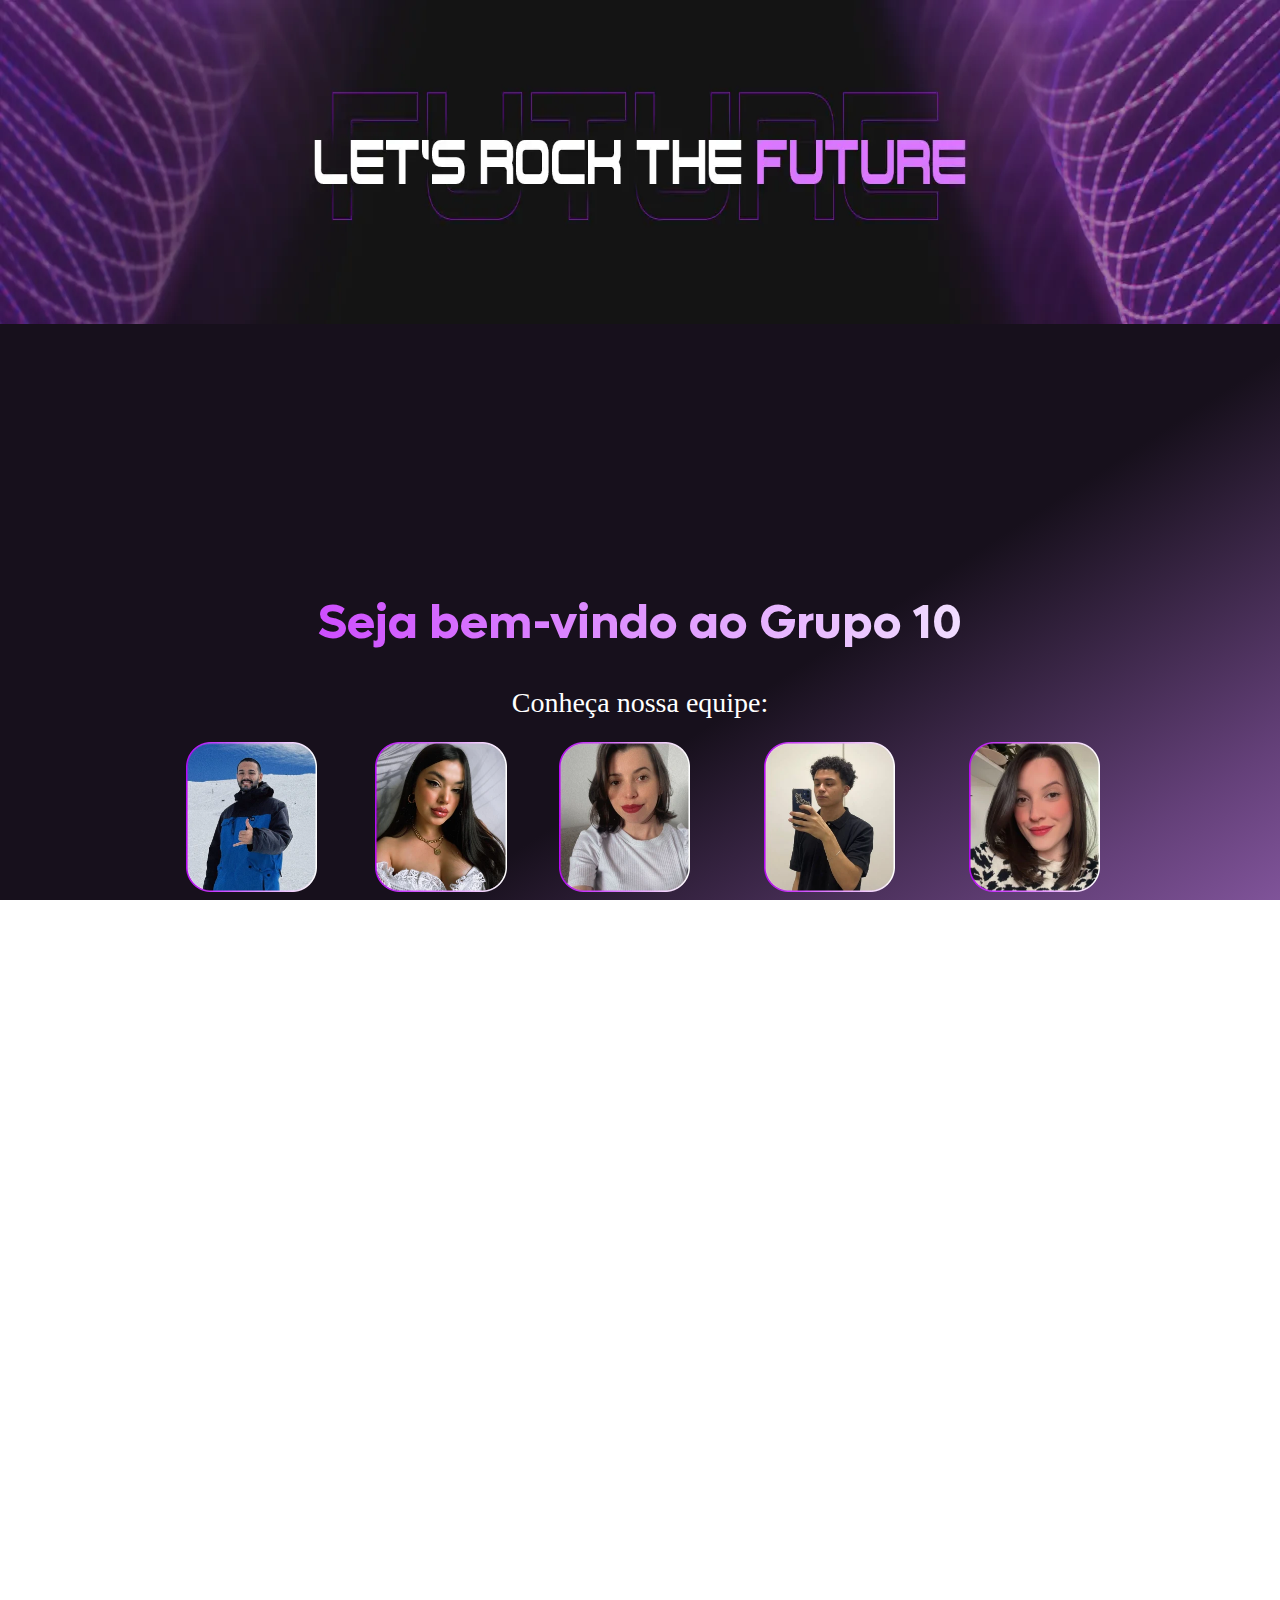
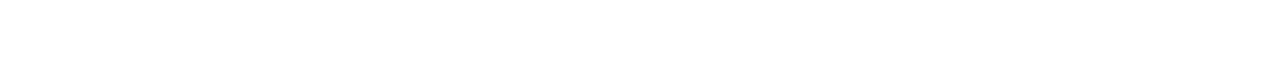
<file: index.html>
<!DOCTYPE html>
<html lang="pt-br">
<head>
  <meta charset="UTF-8">
  <meta name="viewport" content="width=device-width, initial-scale=1.0">
  <link rel="stylesheet" href="./styles/style.css">
  <link rel="stylesheet" href="./styles/reset.css">
  <link rel="stylesheet" href="https://cdnjs.cloudflare.com/ajax/libs/font-awesome/4.7.0/css/font-awesome.min.css">
  
  <title>Atividade - Grupo 10</title>
</head>
<body>
  <header class="banner">
    <img src="./assets/img/banner_principal.webp" alt="Banner roxo com o slogan da FIAP">
  </header>
  <main class="container">
    <div class="cabecalho">
      <h1 id="titulo">Seja bem-vindo ao Grupo 10 </h1>
      <h2 id="subtitulo">Conheça nossa equipe:</h2>
    </div>
    <div id="integrantes">
      <div class="aluno">
          <img src="./assets/img/alunos/abner/ft-abner.webp" title="Foto aluno Abner" alt="foto do aluno Abner">
          <div class="infos">
            <p>Abner Rodrigues Ferreira <br> RM559568</p>
              <a class="btn-infos" href="./alunos/abner/sobre.html" target="_self">Saiba mais</a>
          </div>
      </div>
      <div class="aluno">
          <img src="./assets/img/alunos/flavia/flavia-foto_1x.webp" title="Foto aluna Flávia" alt="foto da aluna Flávia">
          <div class="infos">
            <p>Flávia Pereira Santana <br>RM560886</p>
              <a class="btn-infos" href="./alunos/flavia/sobre.html">Saiba mais</a>
          </div>
      </div>
      <div class="aluno">
          <img src="./assets/img/alunos/luiza/luiza-foto_1x.webp" title="Foto aluna Luiza" alt="foto da aluna Luiza">
          <div class="infos">
            <p>Luiza Maria Cunha <br> RM559782</p>
              <a class="btn-infos" href="./alunos/luiza/sobre.html">Saiba mais</a>
          </div>
      </div>
      <div class="aluno">
          <img src="./assets/img/alunos/paulo/ft-paulo.webp" title="Foto aluno Paulo" alt="foto do aluno Paulo">
          <div class="infos">
            <p>Paulo Artur Rodrigues da Silva <br> RM560244</p>
              <a class="btn-infos" href="./alunos/paulo/index.html" target="_self">Saiba mais</a>
          </div>
      </div>
      <div class="aluno">
          <img src="./assets/img/alunos/rebecca/foto_rebecca_home.webp" title= "Foto aluna Rebecca" alt="foto da aluna Rebecca">

          <div class="infos">
            <p>Rebecca Dias Martins <br>RM559465</p>
              <a class="btn-infos" href="./alunos/rebecca/sobre.html" target="_self" >Saiba mais</a>
          </div>
      </div>
    </div>
  </main>

  <footer>
    <img src="./assets/img/logo-fiap.png" title="Logo da FIAP" alt="Logo da FIAP">
    <div class="footer">
      <p>FIAP - Faculdade de Informática e Administração Paulista</p>
      <p>Graduação em Web Design</p>
      <p>Turma 1TWDOR 2024/2</p>
    </div>
  </footer>
</body>
</html>
</file>
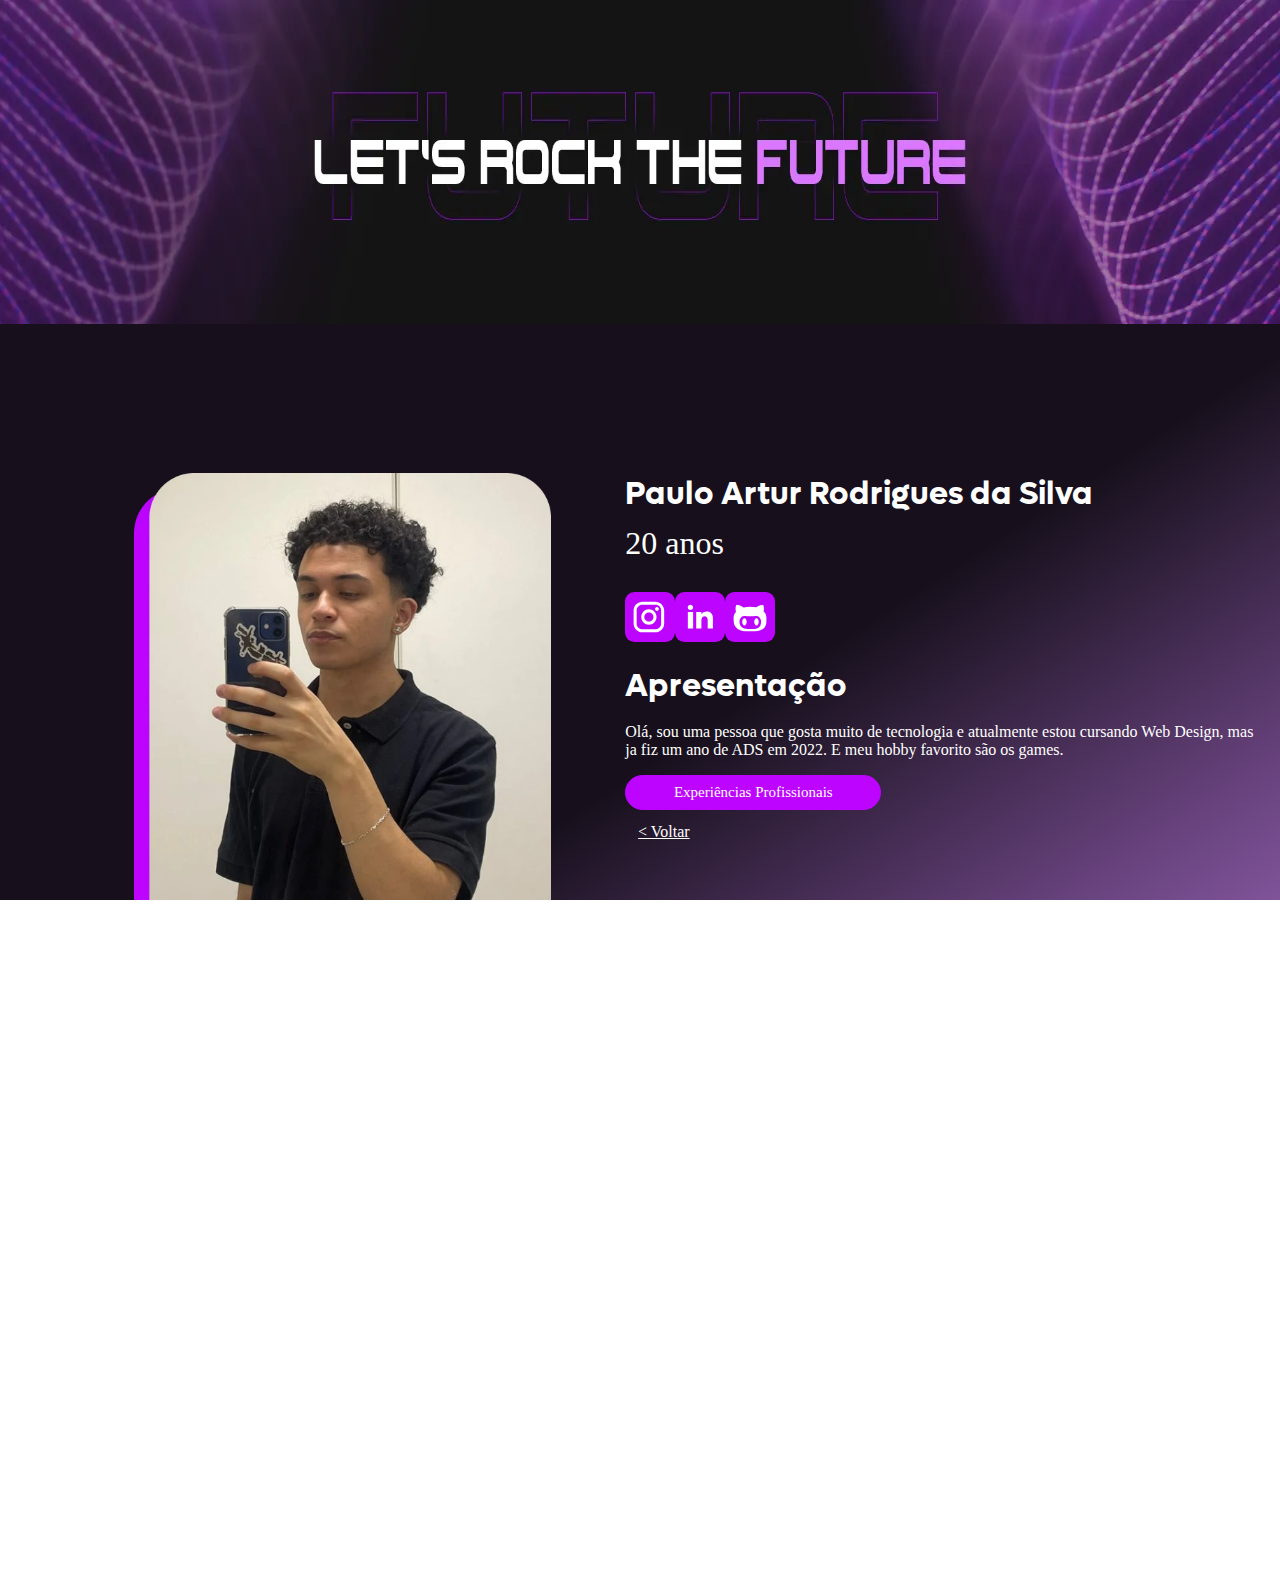
<file: alunos/paulo/index.html>
<!DOCTYPE html>
<html lang="pt-br">
<head>
    <meta charset="UTF-8" />
    <meta name="viewport" content="width=device-width, initial-scale=1.0" />
    <link rel="stylesheet" href="../../styles/reset.css" />
    <link rel="stylesheet" href="../../styles/paulo/styles.css" />
    <title>Sobre o paulo</title>
</head>
<body>
    <header class="banner">
    <img
        src="../../assets/img/banner_principal.webp" 
        title="Banner escrito Let's Rock the Future"
        alt="Banner roxo com o slogan da FIAP"
        />
    </header>
    <main class="container">
    <div class="infos">
        <div class="img-principal">
        <img src="../../assets/img/alunos/paulo/ft-paulo-pg2.webp" title="Foto do aluno Paulo" alt="foto do aluno Paulo">
        </div>
        <div class="dados-pessoais">
        <h1>Paulo Artur Rodrigues da Silva</h1>
        <p id="idade">20 anos</p>
        <div class="icons">
            <a href="https://www.instagram.com/p_arturz/" target="_blank"><img src="../../assets/img/icones/icone_instagram.svg" alt=""></a>
            <a href="https://www.linkedin.com/in/paulo-artur-rodrigues-da-silva-270a812b4/" target="_blank"><img src="../../assets/img/icones/icone_linkedin.svg" alt=""></a>
            <a href="https://github.com/pauloartur612" target="_blank"><img src="../../assets/img/icones/icone_git.svg" alt=""></a>
        </div>
        <div class="sobre">
            <h1>Apresentação</h1>
            <p>Olá, sou uma pessoa que gosta muito de tecnologia e atualmente estou cursando Web Design, mas ja fiz um ano de ADS em 2022. E meu hobby favorito são os games.</p>
        </div>
        <div> 
            <button class="btn-experiencia">
            <a href="./experiencia/index.html">Experiências Profissionais</a>
            </button>
            <div class="voltar"> 
            <a href="../../index.html">< Voltar</a>
            </div>
        </div>
        </div>
    </div>
    </main>

    <footer>
        <img src="../../../assets/img/logo-fiap.png" title="Logo da FIAP" alt="Logo da FIAP">
        <div class="footer">
            <p>FIAP - Faculdade de Informática e Administração Paulista</p>
            <p>Graduação em Web Design</p>
            <p>Turma 1TWDOR 2024/2</p>
        </div>
    </footer>
</body>
</html>
</file>
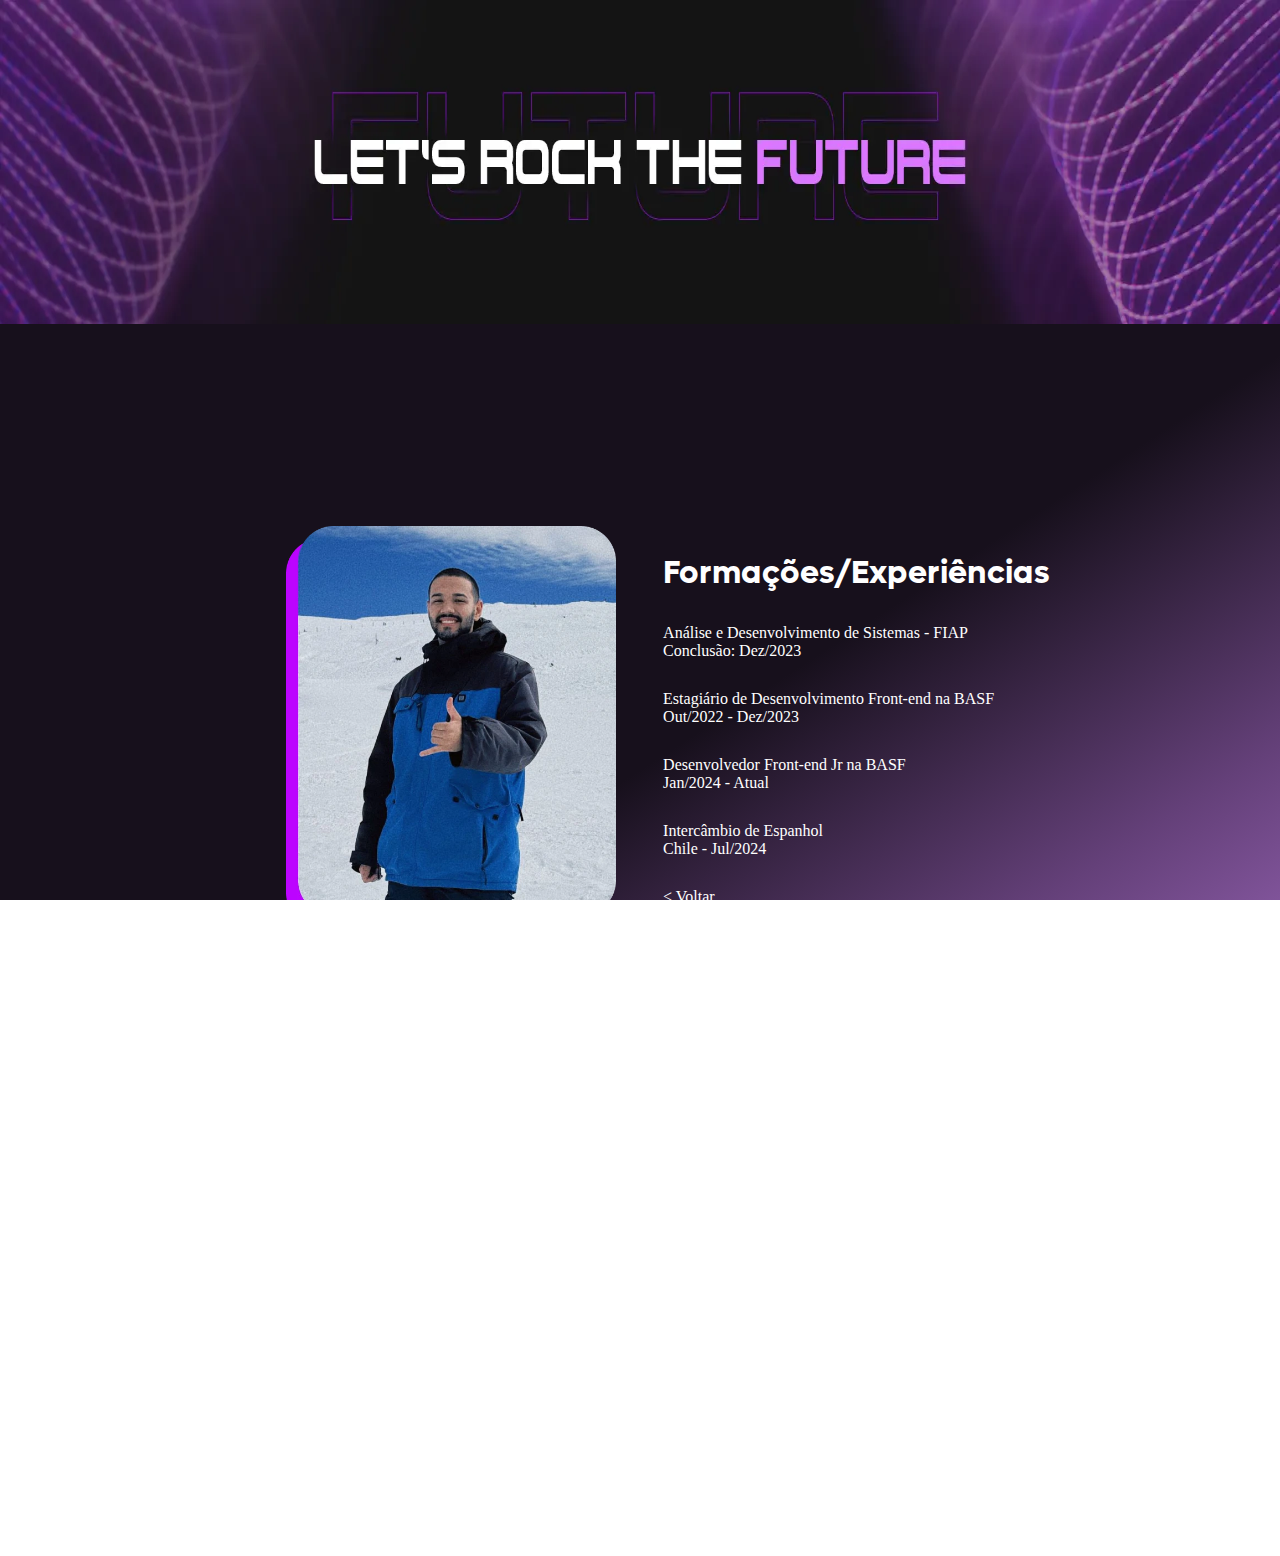
<file: alunos/abner/experiencias/index.html>
<!DOCTYPE html>
<html lang="pt-br">
<head>
  <meta charset="UTF-8">
  <meta name="viewport" content="width=device-width, initial-scale=1.0">
  <link rel="stylesheet" href="../../../styles/reset.css">
  <link rel="stylesheet" href="../../../styles/abner/styles-pg2.css">
  
  <title>Experiências de Abner</title>
</head>
<body>
  <header class="banner">
    <img src="../../../assets/img/banner_principal.webp" title="Banner escrito Let's Rock the Future" alt="Banner roxo com o slogan da FIAP">
  </header>
  <main class="container">
    <div class="infos">
      <div class="img-principal">
        <img src="../../../assets/img/alunos/abner/ft-abner-pg2.webp" title="foto do aluno Abner" alt="foto do aluno Abner">
      </div>
      <div class="dados-pessoais">
          <h1>Formações/Experiências</h1>
          <div class="formacoes">
            <p>Análise e Desenvolvimento de Sistemas - FIAP</p>
            <span>Conclusão: Dez/2023</span>
          </div>
          <div class="experiencias">
            <p>Estagiário de Desenvolvimento Front-end na BASF</p>
            <span>Out/2022 - Dez/2023</span>
          </div>
          <div class="experiencias">
            <p>Desenvolvedor Front-end Jr na BASF</p>
            <span>Jan/2024 - Atual</span>
          </div>
          <div class="experiencias">
            <p>Intercâmbio de Espanhol</p>
            <span>Chile - Jul/2024</span>
          </div>
          <a href="../../abner/sobre.html">< Voltar</a>
      </div>
    </div>
  </main>

  <footer>
    <img src="../../../assets/img/logo-fiap.png" title="Logo da FIAP" alt="Logo da FIAP">
    <div class="footer">
        <p>FIAP - Faculdade de Informática e Administração Paulista</p>
        <p>Graduação em Web Design</p>
        <p>Turma 1TWDOR 2024/2</p>
    </div>
</footer>
</body>
</html>
</file>
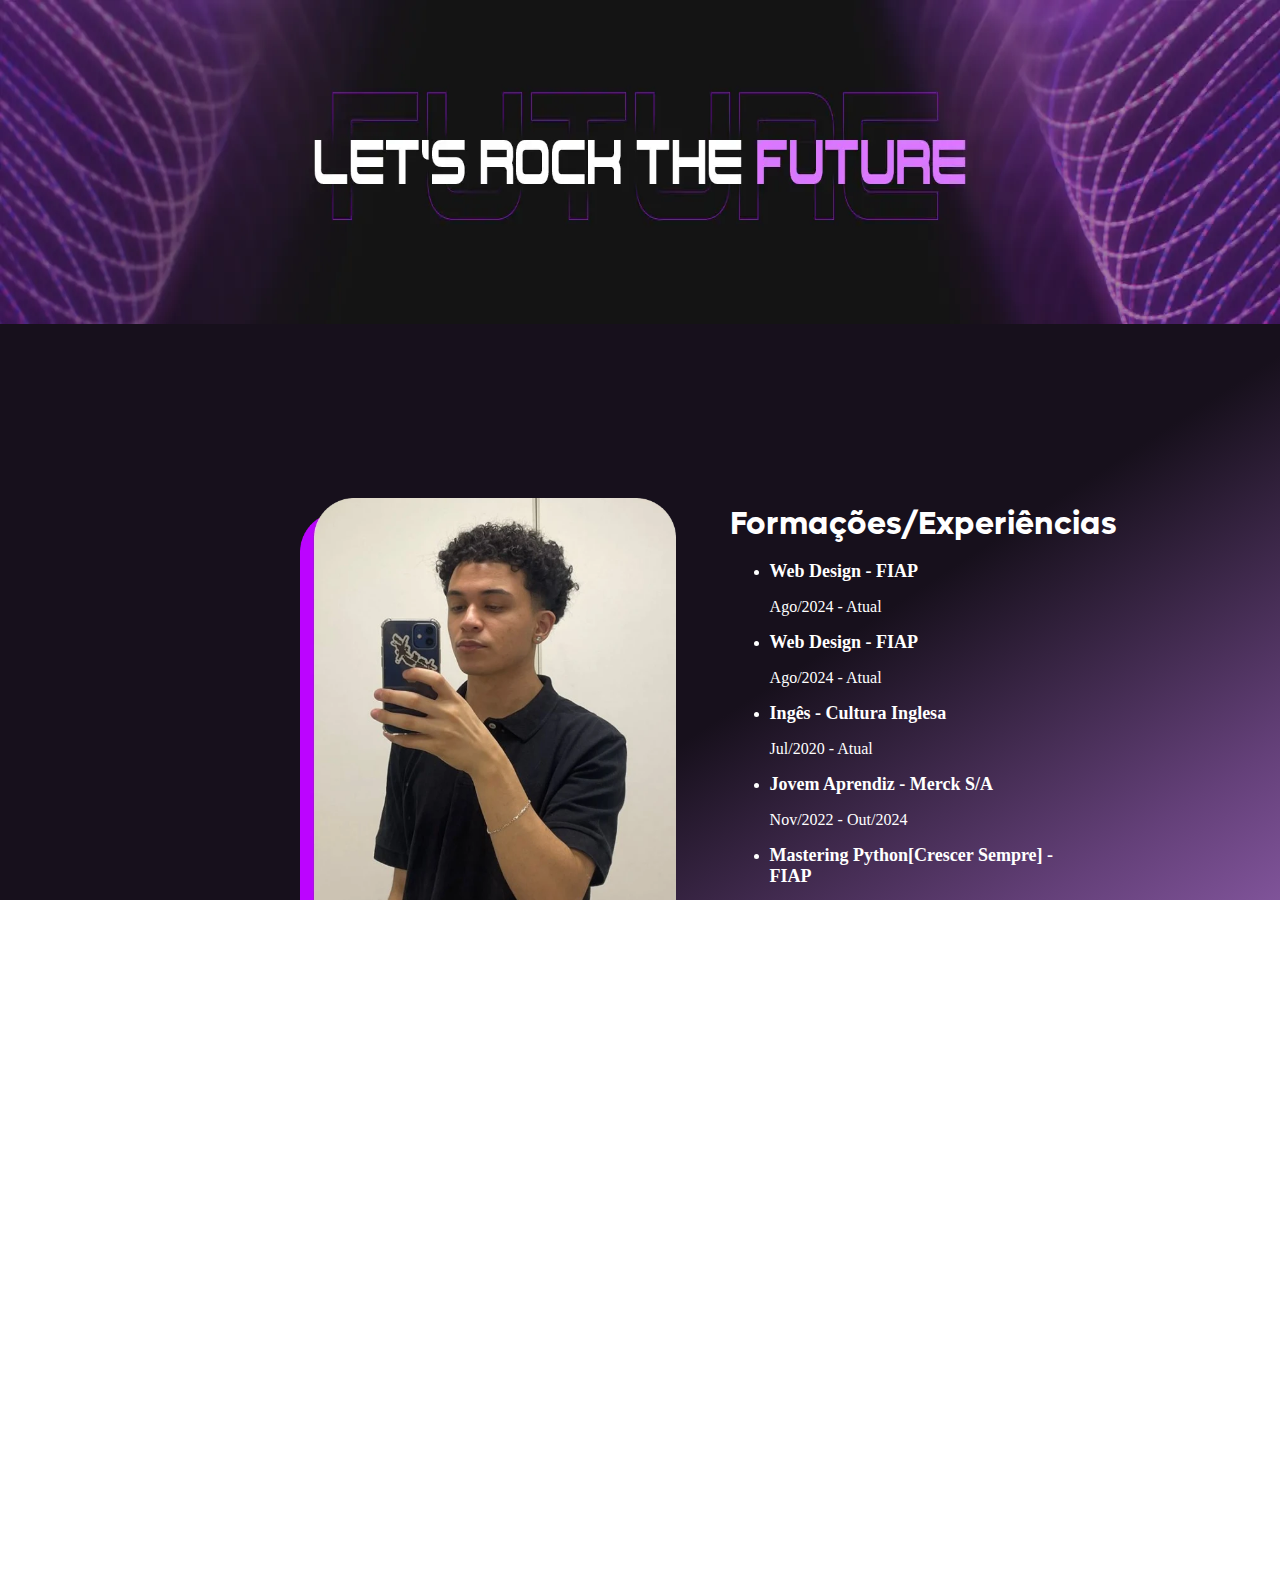
<file: alunos/paulo/experiencia/index.html>
<!DOCTYPE html>
<html lang="pt-br">
  <head>
    <meta charset="UTF-8" />
    <meta name="viewport" content="width=device-width, initial-scale=1.0" />
    <link rel="stylesheet" href="../../../styles/reset.css" />
    <link rel="stylesheet" href="../../../styles/paulo/stylesexp.css" />
    <title>Experiencias do Paulo</title>
  </head>
  <body>
    <header class="banner">
      <img
        src="../../../assets/img/banner_principal.webp" title="Banner escrito Let's Rock the Future"
        alt="Banner roxo com o slogan da FIAP"
      />
    </header>
    <main class="container">
      <div class="infos">
        <div class="img-principal">
          <img
            src="../../../assets/img/alunos/paulo/ft-paulo-pg2.webp"
            title="Foto do aluno Paulo"
            alt="foto do aluno Paulo"
          />
        </div>
        <div class="dados-pessoais">
          <div class="experiencia-profissional">
            <h1>Formações/Experiências</h1>

            <ul>
              <li>
                <h2>Web Design - FIAP</h2>
                <p>Ago/2024 - Atual</p>
              </li>
              <li>
                <h2>Web Design - FIAP</h2>
                <p>Ago/2024 - Atual</p>
              </li>
              <li>
                <h2>Ingês - Cultura Inglesa</h2>
                <p>Jul/2020 - Atual</p>
              </li>
              <li>
                <h2>Jovem Aprendiz - Merck S/A</h2>
                <p>Nov/2022 - Out/2024</p>
              </li>
              <li>
                <h2>Mastering Python[Crescer Sempre] - FIAP</h2>
                <p>Nov/2021</p>
              </li>
            </ul>
          </div>
          <a href="../../paulo/">< Voltar</a>
        </div>
      </div>
    </main>

    <footer>
      <img src="../../../assets/img/logo-fiap.png" title="Logo da FIAP" alt="Logo da FIAP">
      <div class="footer">
          <p>FIAP - Faculdade de Informática e Administração Paulista</p>
          <p>Graduação em Web Design</p>
          <p>Turma 1TWDOR 2024/2</p>
      </div>
  </footer>
  </body>
</html>
</file>
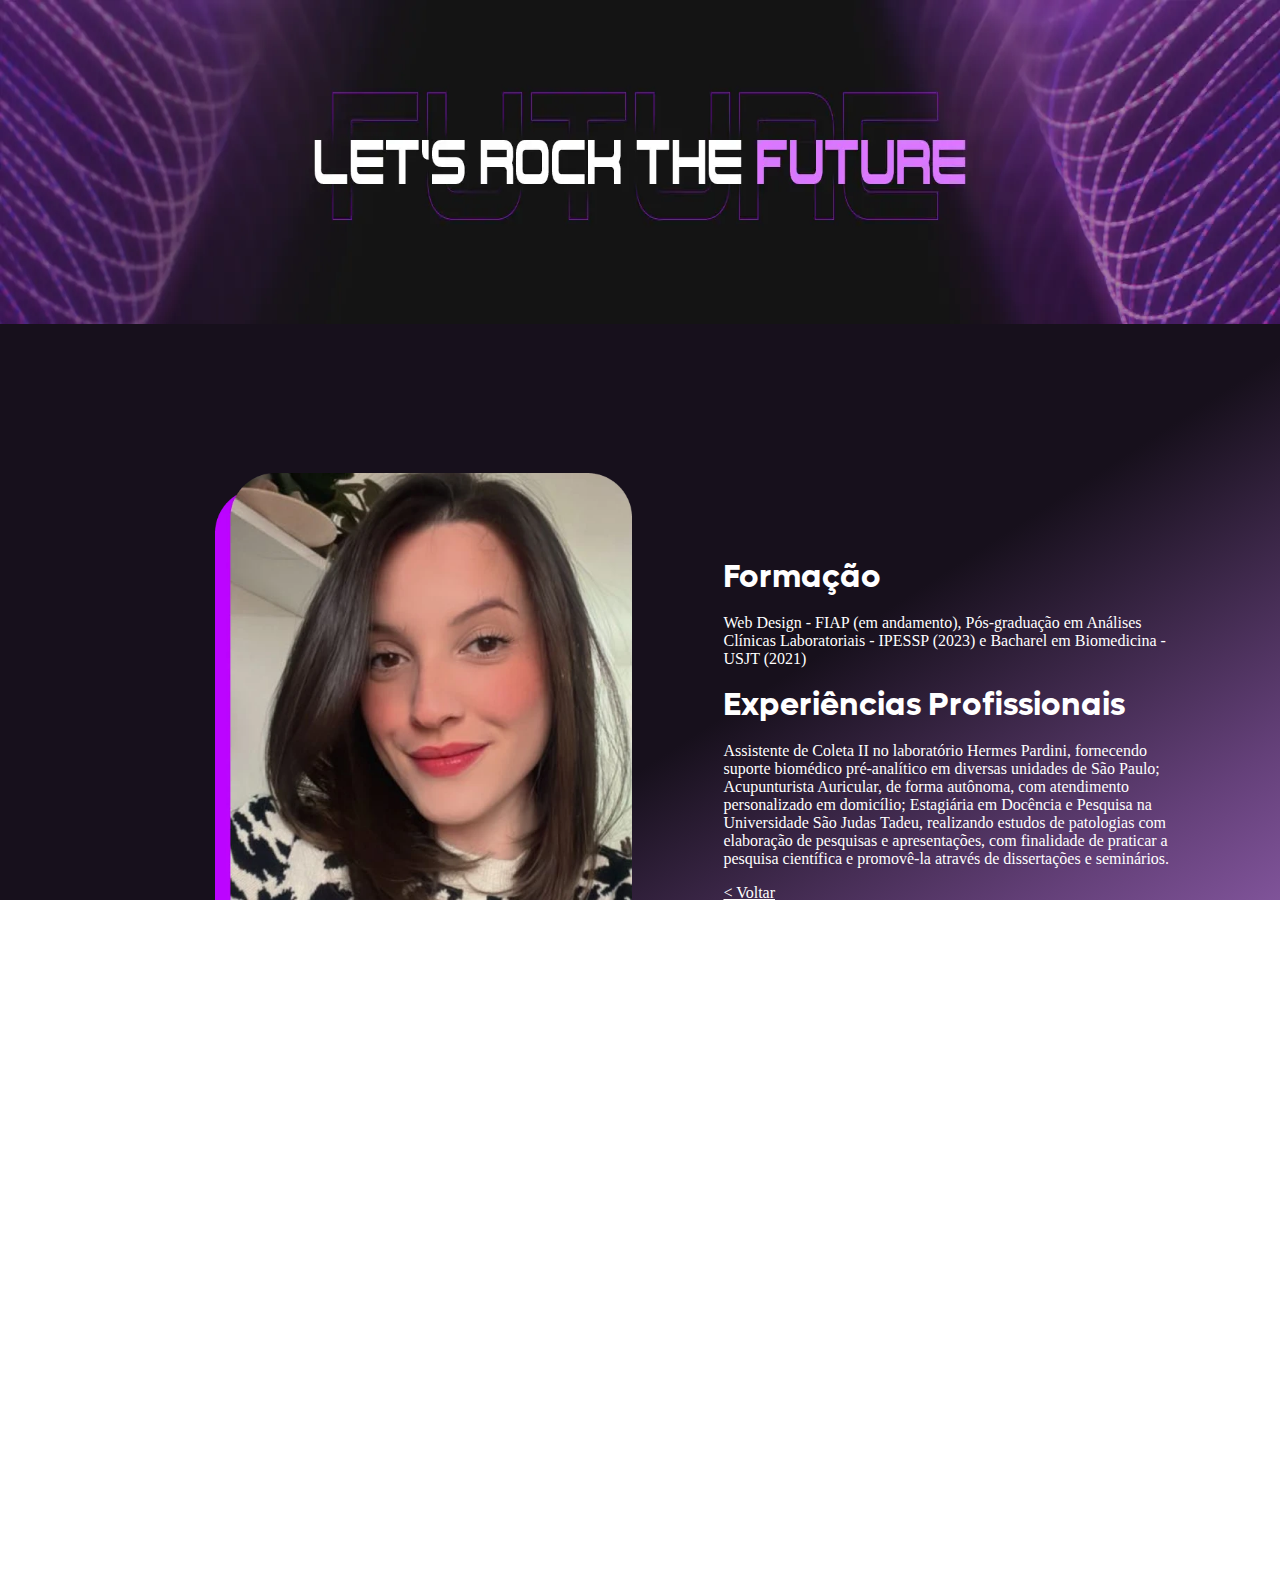
<file: alunos/rebecca/experiencia/index.html>
<!DOCTYPE html>
<html lang="pt-br">
<head>
    <meta charset="UTF-8">
    <meta name="viewport" content="width=device-width, initial-scale=1.0">
    <link rel="stylesheet" href="../../../styles/reset.css">
    <link rel="stylesheet" href="../../../styles/rebecca/stylepg2.css">

    <title>Experiência da Rebecca</title>
</head>
<body>
    <header class="banner">
        <img src="../../../assets/img/banner_principal.webp" title="Banner escrito Let's Rock the Future"  alt="banner roxo com o slogan da FIAP">
    </header>

    <main class="container">
        <div class="infos">
            <div class="imagem-rebecca">
                <img src="../../../assets/img/alunos/rebecca/foto_rebecca_pgs.webp" title="foto aluna Rebecca" alt="foto da aluna Rebecca">
            </div>
            <div class="sobre">
                <h1>Formação</h1>
                <div class="formacoes">
                    <p>Web Design - FIAP (em andamento), Pós-graduação em Análises Clínicas Laboratoriais - IPESSP (2023) e Bacharel em Biomedicina - USJT (2021)</p>
                </div>
                <div class="formacoes">
                    <h1>Experiências Profissionais</h1>
                    <p>Assistente de Coleta II no laboratório Hermes Pardini, fornecendo suporte biomédico pré-analítico em diversas unidades de São Paulo; Acupunturista Auricular, de forma autônoma, com atendimento personalizado em domicílio; Estagiária em Docência e Pesquisa na Universidade São Judas Tadeu, realizando estudos de patologias com elaboração de pesquisas e apresentações, com finalidade de praticar a pesquisa científica e promovê-la através de dissertações e seminários. </p>
                </div>
                <a href="../sobre.html" target="_self">< Voltar</a>
            </div>
        </div>
    </main>

    <footer>
        <img src="../../../assets/img/logo-fiap.png" title="Logo da FIAP" alt="Logo da FIAP">
        <div class="footer">
            <p>FIAP - Faculdade de Informática e Administração Paulista</p>
            <p>Graduação em Web Design</p>
            <p>Turma 1TWDOR 2024/2</p>
        </div>
    </footer>
</body>
</html>
</file>
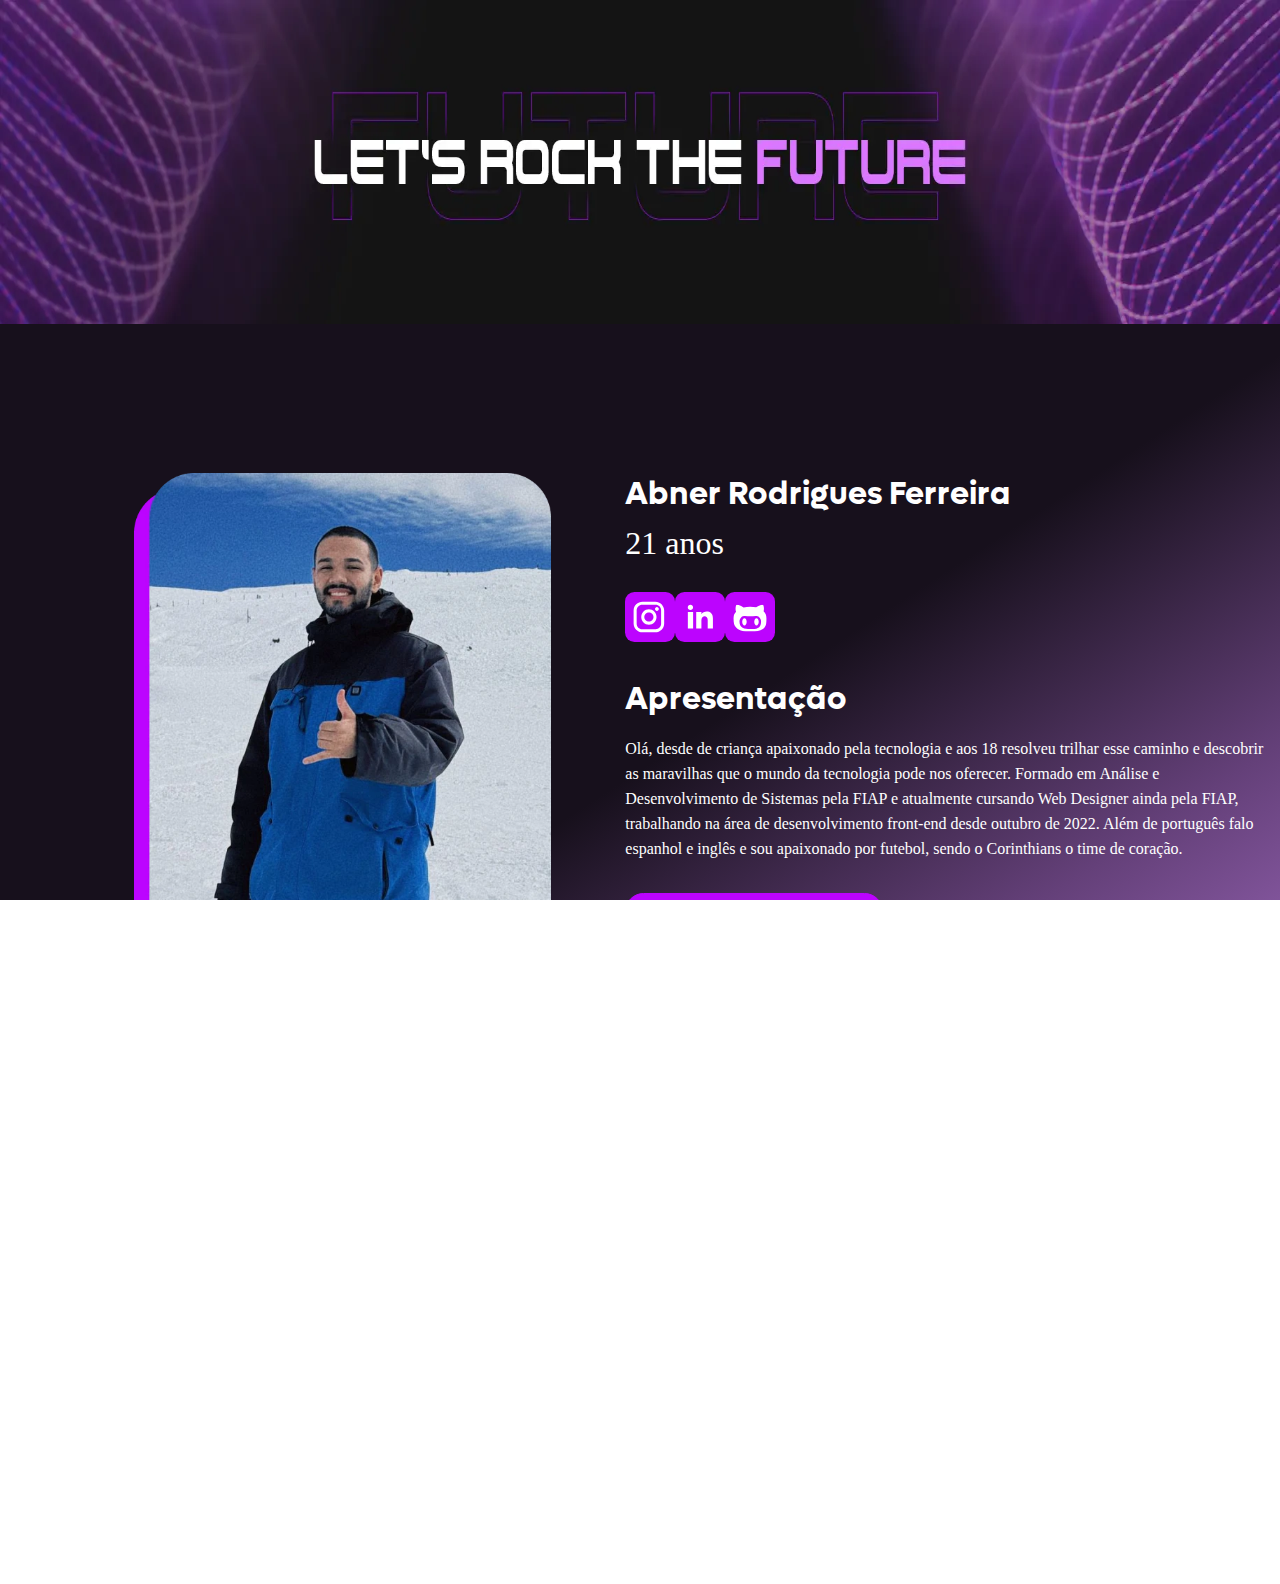
<file: alunos/abner/sobre.html>
<!DOCTYPE html>
<html lang="pt-br">
<head>
  <meta charset="UTF-8">
  <meta name="viewport" content="width=device-width, initial-scale=1.0">
  <link rel="stylesheet" href="../../styles/reset.css">
  <link rel="stylesheet" href="../../styles/abner/styles-pg1.css">
  <title>Sobre o Abner</title>
</head>
<body>
  <header class="banner">
    <img src="../../assets/img/banner_principal.webp" title="Banner escrito Let's Rock the Future" alt="Banner roxo com o slogan da FIAP">
  </header>
  <main class="container">
    <div class="infos">
      <div class="img-principal">
        <img src="../../assets/img/alunos/abner/ft-abner-pg2.webp" title="Foto do aluno Abner" alt="foto do aluno Abner">
      </div>
      <div class="dados-pessoais">
        <h1>Abner Rodrigues Ferreira</h1>
        <p id="idade">21 anos</p>
        <div class="icons">
          <a href="https://www.instagram.com/abnerferr_/" target="_blank"><img src="../../assets/img/icones/icone_instagram.svg" alt=""></a>
          <a href="https://www.linkedin.com/in/abner-ferreira/" target="_blank"><img src="../../assets/img/icones/icone_linkedin.svg" alt=""></a>
          <a href="https://github.com/Abner-Ferreira" target="_blank"><img src="../../assets/img/icones/icone_git.svg" alt=""></a>
        </div>
        <div class="sobre">
          <h1>Apresentação</h1>
          <p>Olá, desde de criança apaixonado pela tecnologia e aos 18 resolveu trilhar esse caminho e descobrir as maravilhas que o mundo da tecnologia pode nos oferecer. Formado em Análise e Desenvolvimento de Sistemas pela FIAP e atualmente cursando Web Designer ainda pela FIAP, trabalhando na área de desenvolvimento front-end desde outubro de 2022. Além de português falo espanhol e inglês e sou apaixonado por futebol, sendo o Corinthians o time de coração.</p>
        
        </div>
        <a class="btn-sobre" href="./experiencias/index.html"> Experiências Profissionais</a>
        <div class="voltar"> 
          <a href="../../index.html">< Voltar</a>
      </div>
    </div>
  </main>

  <footer>
    <img src="../../../assets/img/logo-fiap.png" title="Logo da FIAP" alt="Logo da FIAP">
    <div class="footer">
        <p>FIAP - Faculdade de Informática e Administração Paulista</p>
        <p>Graduação em Web Design</p>
        <p>Turma 1TWDOR 2024/2</p>
    </div>
</footer>
</body>
</html>
</file>
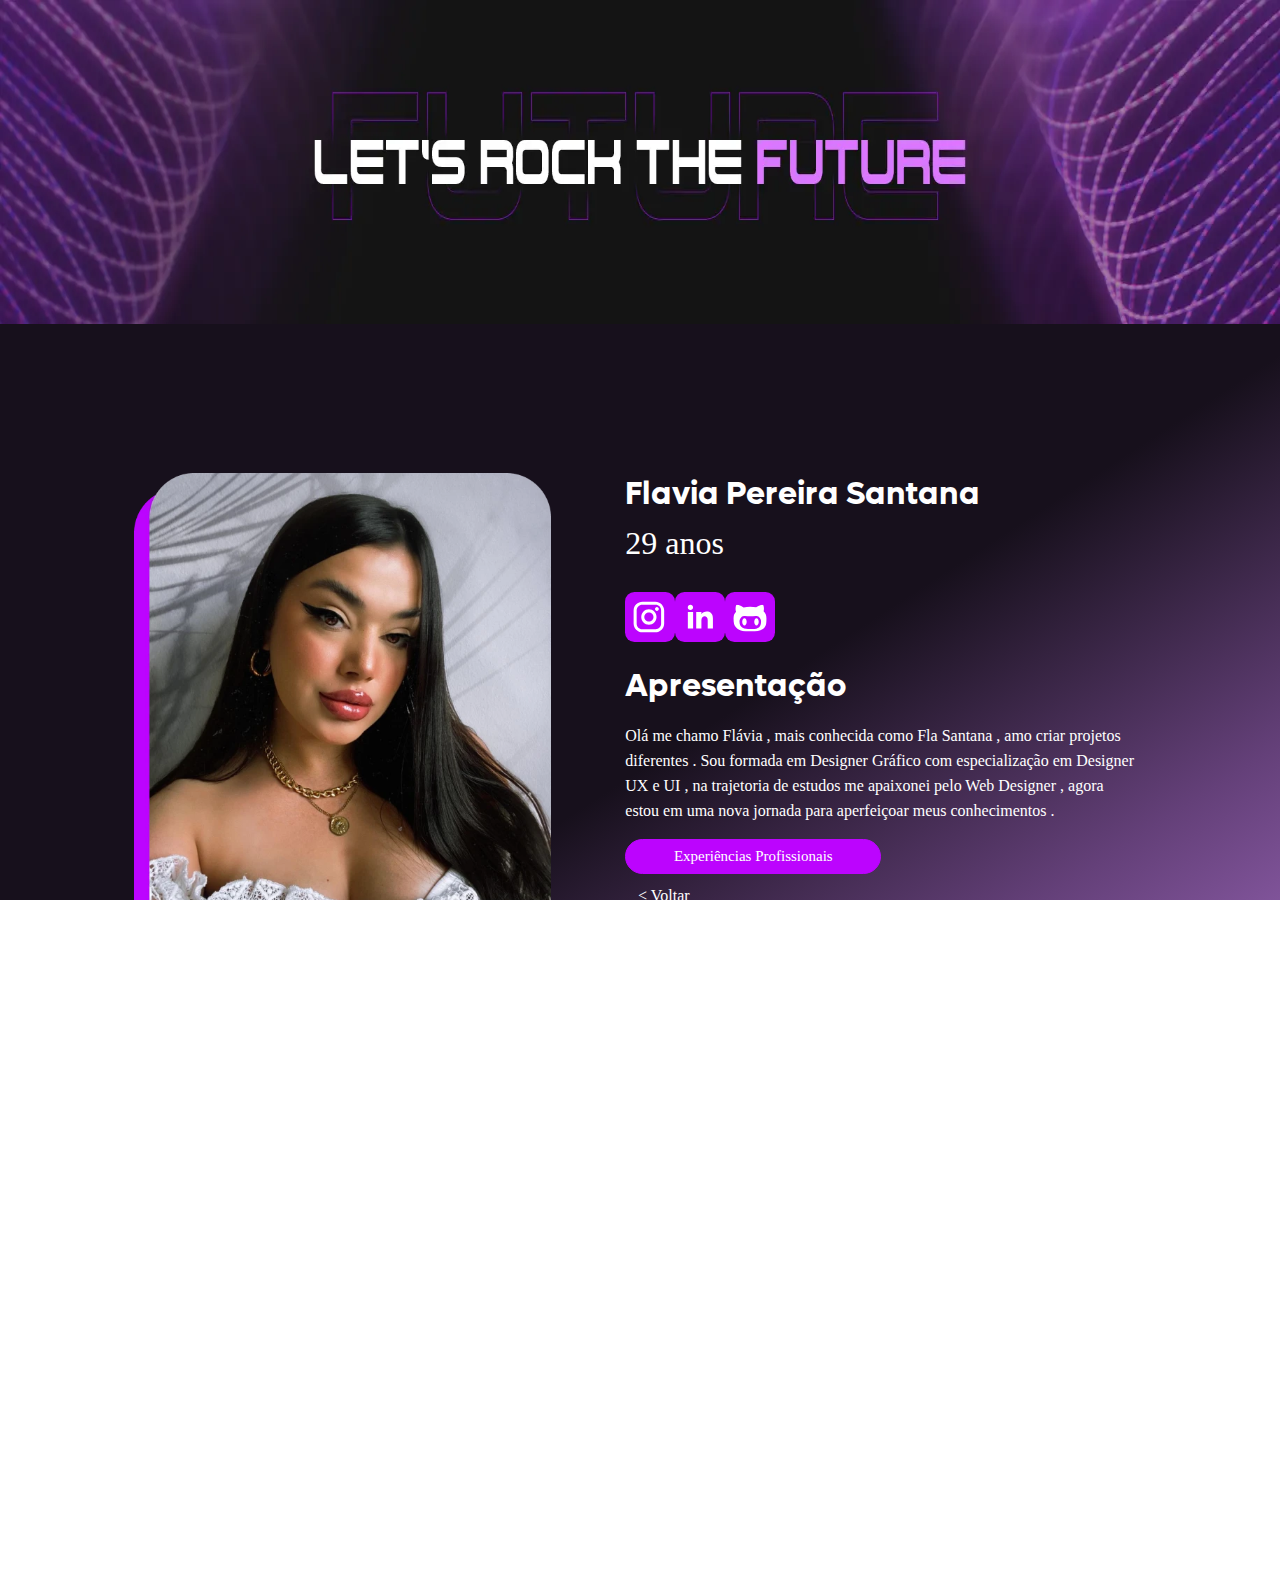
<file: alunos/flavia/sobre.html>
<!DOCTYPE html>
<html lang="pt-br">
<head>
  <meta charset="UTF-8">
  <meta name="viewport" content="width=device-width, initial-scale=1.0">
  <link rel="stylesheet" href="../../styles/reset.css">
  <link rel="stylesheet" href="../../styles/flavia/style.css">
  <title>Sobre a Flavia</title>
</head>
<body>
  <header class="banner">
    <img src="../../assets/img/banner_principal.webp" title="Banner escrito Let's Rock the Future" alt="Banner roxo com o slogan da FIAP">
  </header>
  <main class="container">
    <div class="infos">
      <div class="img-principal">
        <img src="../../assets/img/alunos/flavia/flavia_foto_pg2_1x.webp" title="Foto aluna Flávia"  alt="foto do aluno Flavia">
      </div>
      <div class="dados-pessoais">
        <h1>Flavia Pereira Santana</h1>
        <p id="idade">29 anos</p>
        <div class="icons">
          <a href="https://www.instagram.com/flasantana_designer/" target="_blank"><img src="../../assets/img/icones/icone_instagram.svg" alt=""></a>
          <a href="https://br.linkedin.com/in/flavia-pereira-santana-9a5600262/" target="_blank"><img src="../../assets/img/icones/icone_linkedin.svg" alt=""></a>
          <a href="https://github.com/flasantana" target="_blank"><img src="../../assets/img/icones/icone_git.svg" alt=""></a>
        </div>
        <div class="sobre">
          <h1>Apresentação</h1>
<p>Olá me chamo Flávia , mais conhecida como Fla Santana , amo criar projetos diferentes . Sou formada em Designer Gráfico com especialização em Designer UX e UI , na trajetoria de estudos me apaixonei pelo Web Designer , agora estou em uma nova jornada para aperfeiçoar meus conhecimentos .</p> 
      </div>
    <div> 
        <button class="btn-sobre">
          <a href="./experiencia/experiencia.html">Experiências Profissionais</a>
        </button>
        <div class="voltar"> 
        <a href="../../index.html">< Voltar</a>
      </div>
    </div>

  </main>

  <footer>
    <img src="../../../assets/img/logo-fiap.png" title="Logo da FIAP" alt="Logo da FIAP">
    <div class="footer">
        <p>FIAP - Faculdade de Informática e Administração Paulista</p>
        <p>Graduação em Web Design</p>
        <p>Turma 1TWDOR 2024/2</p>
    </div>
</footer>
</body>
</html>
</file>
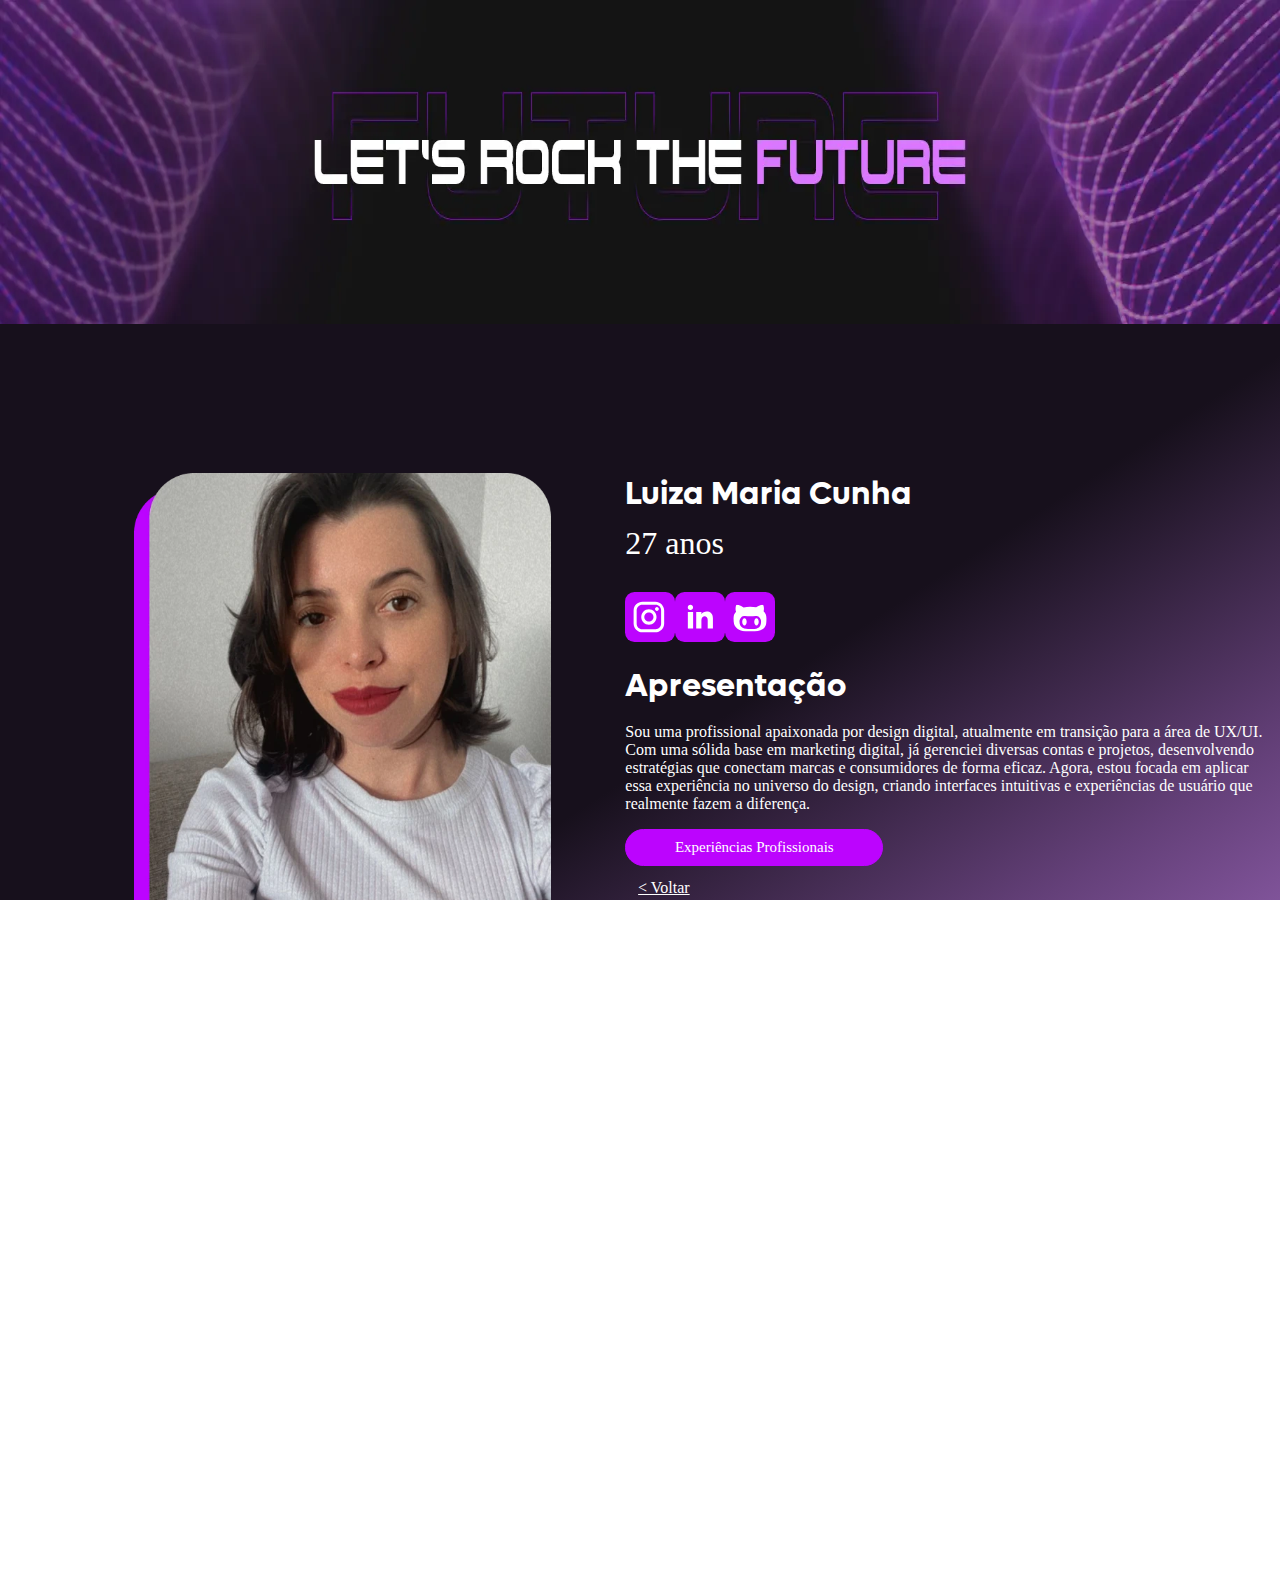
<file: alunos/luiza/sobre.html>
<!DOCTYPE html>
<html lang="pt-br">
  <head>
    <meta charset="UTF-8" />
    <meta name="viewport" content="width=device-width, initial-scale=1.0" />
    <link rel="stylesheet" href="../../styles/reset.css" />
    <link rel="stylesheet" href="../../styles/luiza/style-luiza.css" />
    <title>Sobre a Luiza</title>
  </head>
  <body>
    <header class="banner">
      <img
        src="../../assets/img/banner_principal.webp" title="Banner escrito Let's Rock the Future"
        alt="Banner roxo com o slogan da FIAP"
      />
    </header>
    <main class="container">
      <div class="infos">
        <div class="img-principal">
          <img src="../../assets/img/alunos/luiza/experiencia/luiza-pg2_1x.webp" title="Foto da Luiza" alt="foto da aluna Luiza">
        </div>
        <div class="dados-pessoais">
          <h1>Luiza Maria Cunha</h1>
          <p id="idade">27 anos</p>
          <div class="icons">
            <a href="https://www.instagram.com/luizamaria.dsg/" target="_blank"><img src="../../assets/img/icones/icone_instagram.svg" alt=""></a>
            <a href="https://www.linkedin.com/in/luizamariadsg/" target="_blank"><img src="../../assets/img/icones/icone_linkedin.svg" alt=""></a>
            <a href="https://github.com/LuizaMaria1611" target="_blank"><img src="../../assets/img/icones/icone_git.svg" alt=""></a>
          </div>
          <div class="sobre">
            <h1>Apresentação</h1>
            <p>Sou uma profissional apaixonada por design digital, atualmente em transição para a área de UX/UI. Com uma sólida base em marketing digital, já gerenciei diversas contas e projetos, desenvolvendo estratégias que conectam marcas e consumidores de forma eficaz. Agora, estou focada em aplicar essa experiência no universo do design, criando interfaces intuitivas e experiências de usuário que realmente fazem a diferença.</p>
          </div>
          <div> 
              <a class="btn-experiencia" href="./experiencia/experiencias-luiza.html"> Experiências Profissionais</a>
            <div class="voltar"> 
              <a href="../../index.html">< Voltar</a>
            </div>
        </div>
        </div>
      </div>
    </main>

    <footer>
      <img src="../../../assets/img/logo-fiap.png" title="Logo da FIAP" alt="Logo da FIAP">
      <div class="footer">
          <p>FIAP - Faculdade de Informática e Administração Paulista</p>
          <p>Graduação em Web Design</p>
          <p>Turma 1TWDOR 2024/2</p>
      </div>
  </footer>
  </body>
</html>
</file>
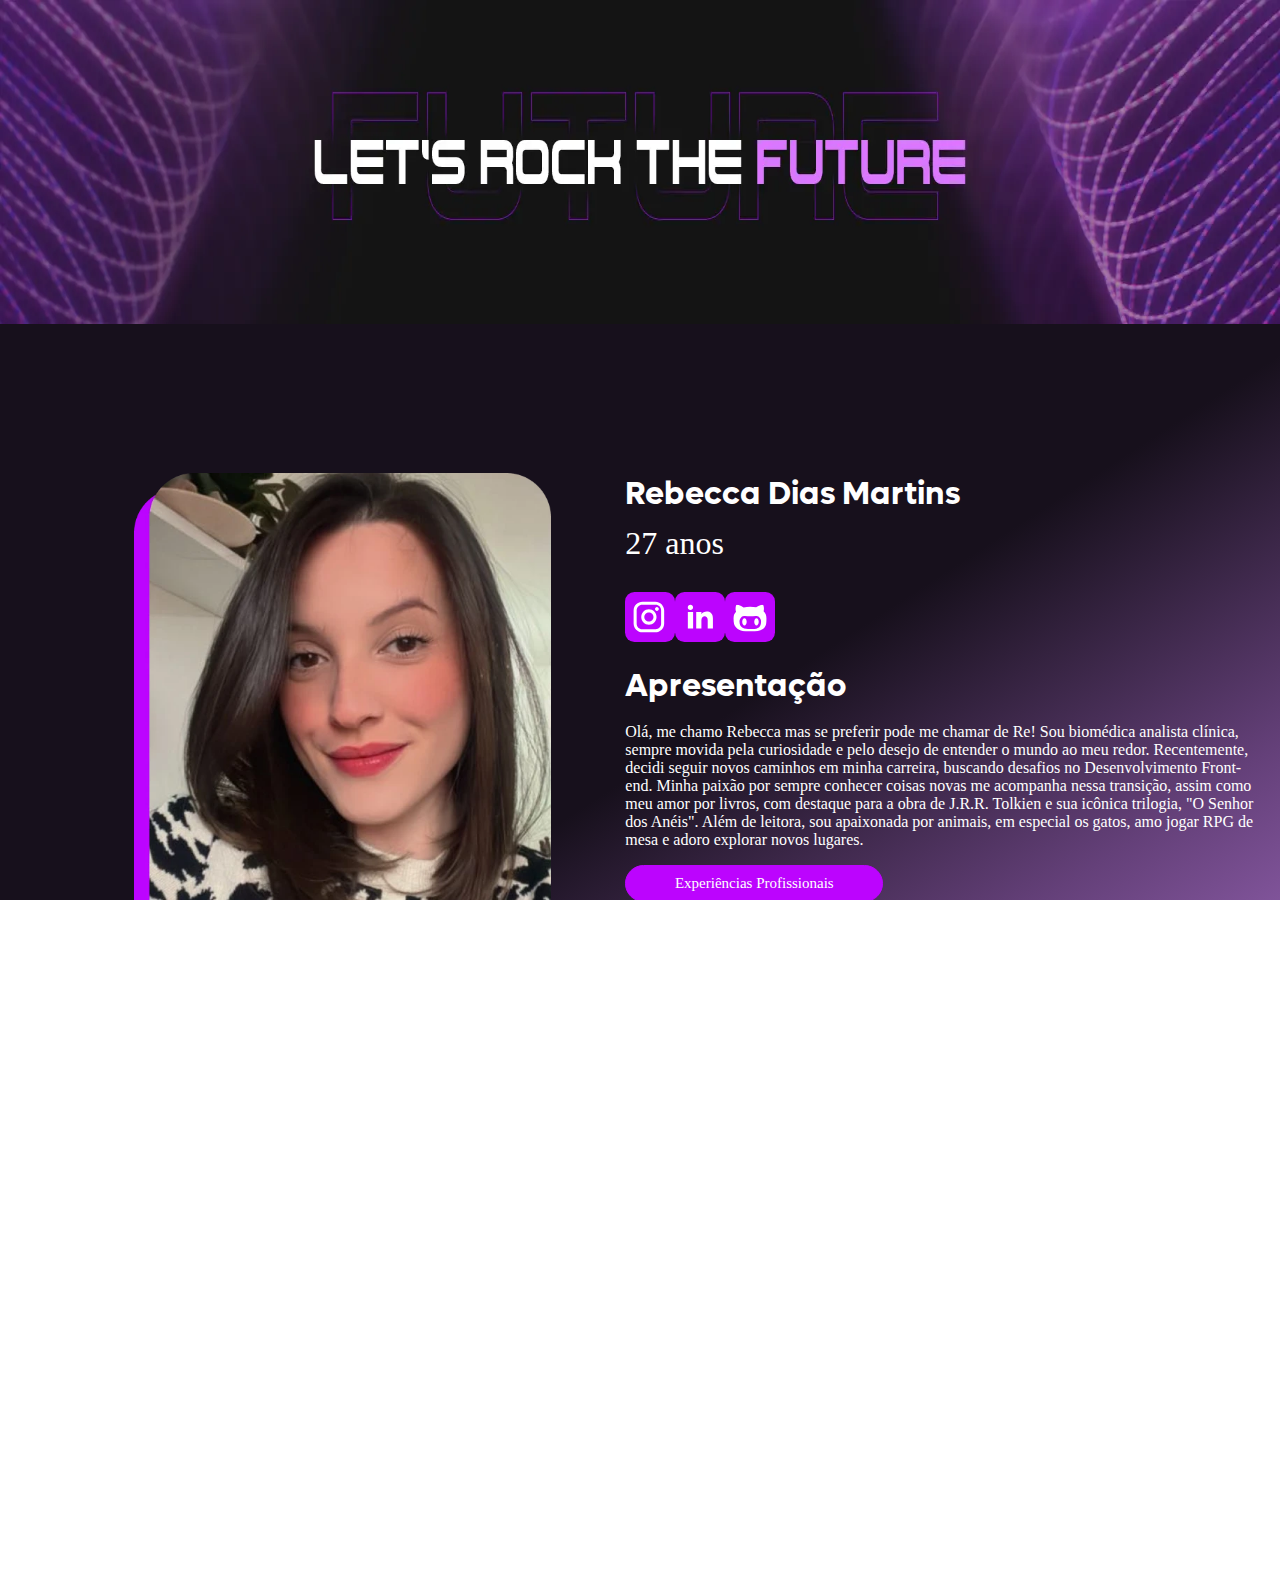
<file: alunos/rebecca/sobre.html>
<!DOCTYPE html>
<html lang="pt-br">
<head>
    <meta charset="UTF-8">
    <meta name="viewport" content="width=device-width, initial-scale=1.0">
    <link rel="stylesheet" href="../../styles/reset.css">
    <link rel="stylesheet" href="../../styles/rebecca/stylepg1.css">

    <title>Sobre a Rebecca</title>
</head>
<body>

    <header class="banner">
        <img src="../../assets/img/banner_principal.webp" title="Banner escrito Let's Rock the Future" alt="banner roxo com o slogan da FIAP">
    </header>

    <main class="container">
        <div class="info-rebecca">
            <div class="foto-rebecca">
                <img src="../../assets/img/alunos/rebecca/foto_rebecca_pgs.webp" title="foto aluna Rebecca" alt="Foto da aluna Rebecca">
            </div>
            <div class="dados">
                <h1>Rebecca Dias Martins</h1>
                <p id="age">27 anos</p>
                <div class="icones">
                    <a href="https://www.instagram.com/beccad.m/" target="_blank"><img src="../../assets/img/icones/icone_instagram.svg" alt="Instagram da aluna Rebecca"></a>
                    <a href="https://www.linkedin.com/in/rebeccadmartins/" target="_blank"><img src="../../assets/img/icones/icone_linkedin.svg" alt="LinkedIn da aluna Rebecca"></a>
                    <a href="https://github.com/RebeccaDMartins" target="_blank"><img src="../../assets/img/icones/icone_git.svg" alt="GitHub da aluna Rebecca"></a>
                </div>
                <div class="apresentacao">
                    <h1>Apresentação</h1>
                    <p>Olá, me chamo Rebecca mas se preferir pode me chamar de Re! Sou biomédica analista clínica, sempre movida pela curiosidade e pelo desejo de entender o mundo ao meu redor. Recentemente, decidi seguir novos caminhos em minha carreira, buscando desafios no Desenvolvimento Front-end. Minha paixão por sempre conhecer coisas novas me acompanha nessa transição, assim como meu amor por livros, com destaque para a obra de J.R.R. Tolkien e sua icônica trilogia, "O Senhor dos Anéis". Além de leitora, sou apaixonada por animais, em especial os gatos, amo jogar RPG de mesa e adoro explorar novos lugares.</p>
                </div>
                <div>
                    <a class="btn-experiencia" href="./experiencia/index.html">Experiências Profissionais</a>
                    <div class="voltar">
                        <a href="../../index.html">< Voltar</a>
                    </div>
                </div>
                <!-- <button class="btn-experiencia">
                    <a href="../../alunos/rebecca/experiencia/index.html">Experiências Profissionais</a>
                </button>
                <div class="voltar">
                    <a href="../../index.html" target="_self">Voltar</a>
                </div> -->
                
            </div>
        </div>
    </main>

    
    <footer>
        <img src="../../../assets/img/logo-fiap.png" title="Logo da FIAP" alt="Logo da FIAP">
        <div class="footer">
            <p>FIAP - Faculdade de Informática e Administração Paulista</p>
            <p>Graduação em Web Design</p>
            <p>Turma 1TWDOR 2024/2</p>
        </div>
    </footer>
    

</body>
</html>
</file>
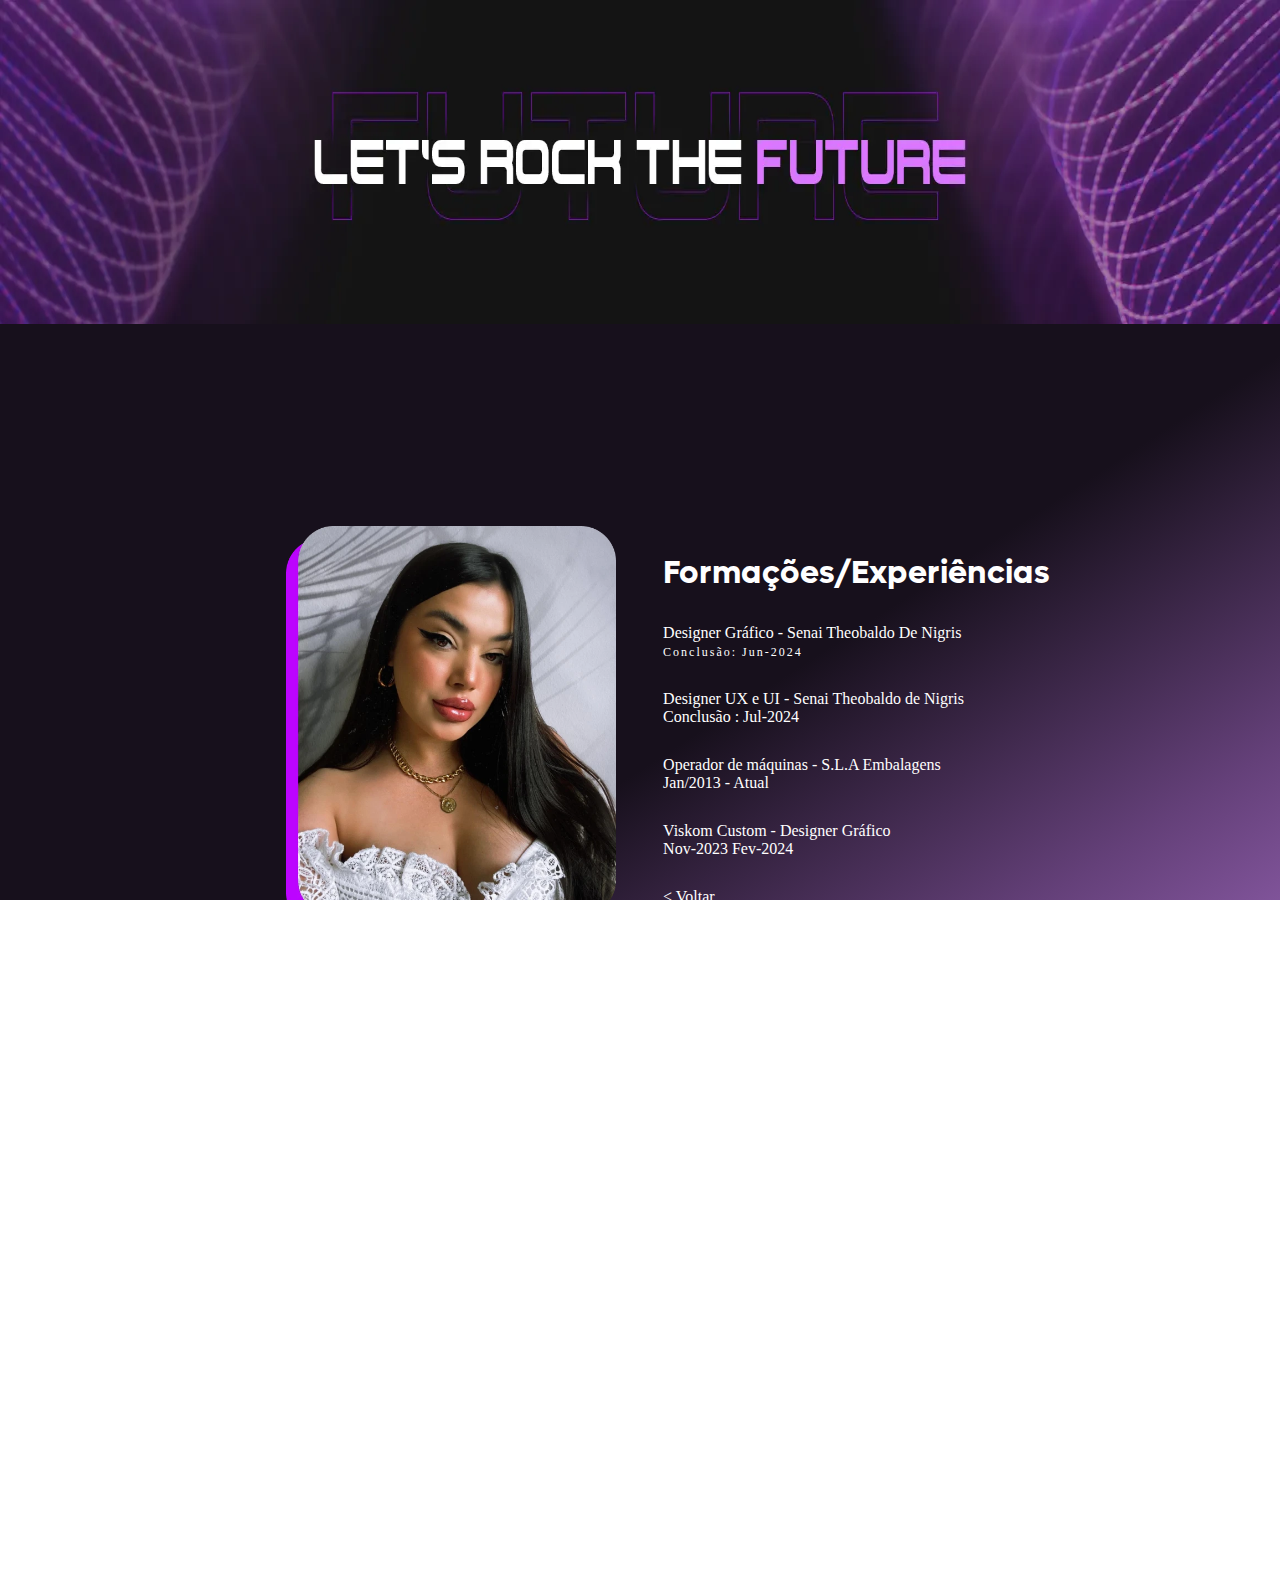
<file: alunos/flavia/experiencia/experiencia.html>
<!DOCTYPE html>
<html lang="pt-br">
<head>
  <meta charset="UTF-8">
  <meta name="viewport" content="width=device-width, initial-scale=1.0">
  <link rel="stylesheet" href="../../../styles/reset.css">
  <link rel="stylesheet" href="../../../styles/flavia/style2.css">

  
  <title>Experiências de Flávia</title>
</head>
<body>
  <header class="banner">
    <img src="../../../assets/img/banner_principal.webp" title="Banner escrito Let's Rock the Future" alt="Banner roxo com o slogan da FIAP">
  </header>
  <main class="container">
    <div class="infos">
      <div class="img-principal">
        <img src="../../../assets/img/alunos/flavia/flavia_foto_pg2_1x.webp" title="Foto aluna Flávia"  alt="foto da aluna Flavia">
      </div>
      <div class="dados-pessoais">
          <h1>Formações/Experiências</h1>
          <div class="formacoes">
            <p>Designer Gráfico - Senai Theobaldo De Nigris</p>
            <span>Conclusão: Jun-2024</span>
          </div>
          <div class="experiencias">
            <p>Designer UX e UI - Senai Theobaldo de Nigris</p>
            <span>Conclusão : Jul-2024</span>
          </div>
          <div class="experiencias">
            <p>Operador de máquinas - S.L.A Embalagens</p>
            <span>Jan/2013 - Atual</span>
          </div>
          <div class="experiencias">
            <p>Viskom Custom -  Designer Gráfico</p>
            <span>Nov-2023 Fev-2024</span>
          </div>
          <a href="../../flavia/sobre.html">< Voltar</a>
      </div>
    </div>
  </main>

  <footer>
    <img src="../../../assets/img/logo-fiap.png" title="Logo da FIAP" alt="Logo da FIAP">
    <div class="footer">
        <p>FIAP - Faculdade de Informática e Administração Paulista</p>
        <p>Graduação em Web Design</p>
        <p>Turma 1TWDOR 2024/2</p>
    </div>
</footer>
</body>
</html>
</file>
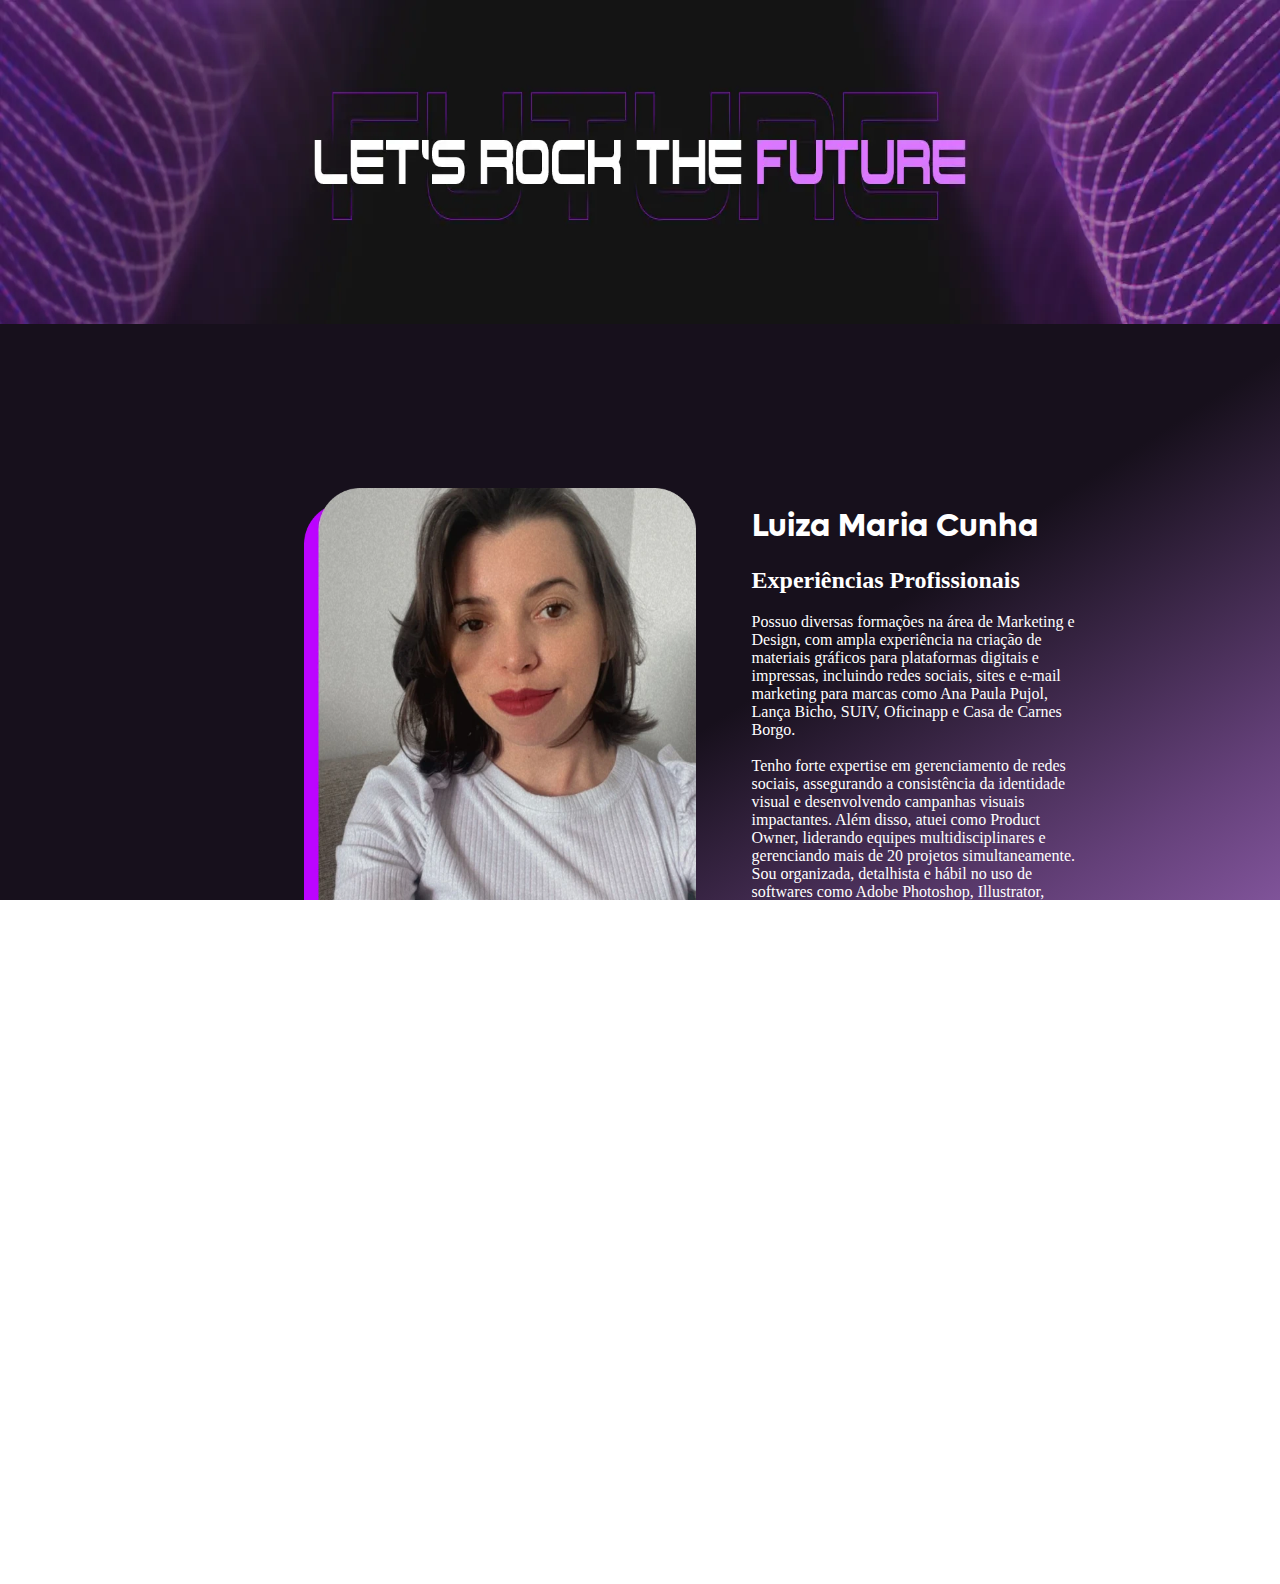
<file: alunos/luiza/experiencia/experiencias-luiza.html>
<!DOCTYPE html>
<html lang="pt-br">
<head>
  <meta charset="UTF-8">
  <meta name="viewport" content="width=device-width, initial-scale=1.0">
  <link rel="stylesheet" href="../../../styles/reset.css">
  <link rel="stylesheet" href="../../../styles/luiza/style-exp.css">
  <title>Experiencias da Luiza</title>
</head>
<body>
  <header class="banner">
    <img src="../../../assets/img/banner_principal.webp" title="Banner escrito Let's Rock the Future" alt="Banner roxo com o slogan da FIAP">
  </header>
  <main class="container">
    <div class="infos">
      <div class="img-principal">
        <img src="../../../assets/img/alunos/luiza/experiencia/luiza-pg2_1x.webp" title="foto da aluna Luiza" alt="foto da aluna Luiza">
      </div>
      <div class="dados-pessoais">
        <h1>Luiza Maria Cunha</h1>
        <div class="experiencia-profissional">
          <h2>Experiências Profissionais</h2>
          <p>Possuo diversas formações na área de Marketing e Design, com ampla experiência na criação de materiais gráficos para plataformas digitais e impressas, incluindo redes sociais, sites e e-mail marketing para marcas como Ana Paula Pujol, Lança Bicho, SUIV, Oficinapp e Casa de Carnes Borgo. <br/><br/>Tenho forte expertise em gerenciamento de redes sociais, assegurando a consistência da identidade visual e desenvolvendo campanhas visuais impactantes. Além disso, atuei como Product Owner, liderando equipes multidisciplinares e gerenciando mais de 20 projetos simultaneamente. Sou organizada, detalhista e hábil no uso de softwares como Adobe Photoshop, Illustrator, Figma, InDesign e Elementor.</p>
        </div>
        <a href="../../luiza/sobre.html">< Voltar</a>
      </div>
    </div>
  </main>

  <footer>
    <img src="../../../assets/img/logo-fiap.png" title="Logo da FIAP" alt="Logo da FIAP">
    <div class="footer">
        <p>FIAP - Faculdade de Informática e Administração Paulista</p>
        <p>Graduação em Web Design</p>
        <p>Turma 1TWDOR 2024/2</p>
    </div>
</footer>
</body>
</html>
</file>
<file: styles/style.css>
/* Quando utilizar classe colocar . + nome da classe */
/* Quando utilizar id colocar # + nome do id */
@font-face {
  font-family: "Lufga Regular";
  src: url("../assets/fonts/lufga/LufgaRegular.ttf");
  font-family: "Lufga Bold";
  src: url("../assets/fonts/lufga/LufgaBold.ttf");
}

html,
body {
  height: 100vh;
  width: 100vw;
  background: linear-gradient(147deg, #17101C 68.49%, #644079 91.01%, #B176D3 116.1%);
  overflow-x: hidden;
}

* {
  font-family: "Lufga Regular";
  color: #FFF;
}

p,
h1,
h2 {
  text-align: center;
}

.banner {
  width: 100%;
  height: 324px;
}

.banner img {
  width: 100%;
  height: 324px;
}

.container {
  height: 100%;
  display: flex;
  justify-content: center;
  align-items: center;
  flex-direction: column;
}

#titulo {
  font-family: "Lufga Bold";
  background-image: linear-gradient(86deg, #BC04FE -50.76%, #F2E3FF 103.7%);
  background-clip: text;
  -webkit-text-fill-color: transparent;
  font-size: 48px;
}

#subtitulo {
  text-align: center;
  font-family: "Lufga Regular";
  font-size: 28px;
  font-style: normal;
  font-weight: 400;
  line-height: normal;
}

#integrantes {
  width: 80%;
}

#integrantes,
.aluno,
.infos {
  display: flex;
  justify-content: space-evenly;
  align-items: center;
}

.aluno,
.infos {
  flex-direction: column;
}

.aluno img {
  height: 250px;
}

.infos {
  width: 100%;
}

.btn-infos {
  border-radius: 26px;
  border: 1px solid #BC04FE;
  background: #BC04FE;
  width: 100%;
  height: 35px;
  flex-shrink: 0;
  display: flex;
  justify-content: space-evenly;
  align-items: center;
  text-decoration: none;
  font-family: "Lufga Regular";
  font-size: 15px;
}

.btn-infos:hover
  {
    border-radius: 26px;
    border: 1px solid #7f04ab;
    background: #7f04ab;
    width: 100%;
    height: 35px;
    flex-shrink: 0;
    display: flex;
    justify-content: space-evenly;
    align-items: center;
  }

@media (max-width: 1320px) {
  #integrantes {
    flex-wrap: wrap;
  }

  .aluno img {
    height: 150px;
  }

  .infos {
    font-size: 14px;
  }
}

@media (max-width: 890px) {
  #integrantes {
    height: 65%;
  }

  .aluno {
    margin: 10px;
  }

  .infos {
    font-size: 12px;
  }

  #titulo {
    font-size: 40px;
  }

  #subtitulo {
    font-size: 20px;
  }
}

footer {
  font-family: "Lufga Regular";
  font-size: 14px;
  height: 50%;
  width: 100%;
  display: flex;
  justify-content: space-evenly;
  align-items: center;
  flex-direction: row;
}

footer p {
  text-align: left;
}

footer img {
  width: 20%;
  
}
</file>
<file: styles/paulo/styles.css>
@font-face {
  font-family: "Lufga Regular";
  src: url("../../assets/fonts/lufga/LufgaRegular.ttf");
  font-family: "Lufga Bold";
  src: url("../../assets/fonts/lufga/LufgaBold.ttf");
}

html,
body {
height: 100vh;
width: 100vw;
overflow-x: hidden;
background: linear-gradient(147deg, #17101C 68.49%, #644079 91.01%, #B176D3 116.1%);
}

* {
font-family: "Lufga Regular";
color: #FFF;
}

.banner {
  width: 100%;
  height: 324px;
}

.banner img {
  width: 100%;
  height: 324px
}

.container {
  height: 90%;
  width: 100%;
  display: flex;
  justify-content: space-evenly;
  align-items: flex-start;
  flex-direction: column;
}

.infos {
  display: flex;
  justify-content: space-evenly;
  align-items: flex-start;
  flex-direction: row;
  width: 100%;
}

.dados-pessoais {
  width: 50%;
}

.dados-pessoais h1 {
  font-family: "Lufga Bold";
  margin: 0;

}

#idade {
  font-size: 32px;
  margin: 10px 0 30px 0;
}

.icons {
  display: flex;
  align-items: center;
  justify-content: space-between;
  flex-direction: row;
  width: 23%;
  margin: 0 0 3% 0;
}

.btn-experiencia {
  border-radius: 26px;
  border: 1px solid #BC04FE;
  background: #BC04FE;
  font-size: 15px;
  font-family: "Lufga Regular";
  text-decoration: none;
  width: 40%;
  height: 35px;
  flex-shrink: 0;
  display: flex;
  justify-content: space-evenly;
  align-items: center;
}

.btn-experiencia a {
  text-decoration: none;
}
.img-principal img{
  width: 70%;
  margin: 0 20% 0 20%;
}

.voltar{
padding: 2%;
}

@media (max-width: 500px) {
  .infos {
    flex-wrap: wrap;
  }
  .dados-pessoais{
    width: 80%;
    align-items: center;
    justify-content: center;
  }
  .dados-pessoais h1 {
    font-size: 24px;
    text-align: center;
  }
  #idade{
    text-align: center; 
    font-size: 20px;
  }
  .icons{
    width: 100%;
  }
  .btn-experiencia{
    width: 100%;
    font-size: 14px;
    margin: 10px 0 ;
  }
}

@media (max-width: 950px) {
  .infos {
    flex-wrap: wrap;
  }
  .img-principal img {
    width: 60%;
    margin: 0 20% 0 20%;
  }
  .dados-pessoais{
    width: 80%;
    align-items: center;
    justify-content: center;
  }
  .dados-pessoais h1 {
    font-size: 24px;
    text-align: center;
  }
  #idade{
    font-size: 20px;
    text-align: center;
  }
  .icons{
    width: 100%;
    justify-content: space-evenly;
  }  
  .sobre{
    text-align: justify;
  }
  .btn-experiencia{
    width: 100%;
    margin: 20px 0;
  }
  
}

footer {
  font-family: "Lufga Regular";
  font-size: 14px;
  height: 50%;
  width: 100%;
  display: flex;
  justify-content: space-evenly;
  align-items: center;
  flex-direction: row;
}

footer p {
  text-align: left;
}

footer img {
  width: 20%;
  
}
</file>
<file: styles/abner/styles-pg2.css>
@font-face {
  font-family: "Lufga Regular";
  src: url("../../assets/fonts/lufga/LufgaRegular.ttf");
  font-family: "Lufga Bold";
  src: url("../../assets/fonts/lufga/LufgaBold.ttf");
}

html,
body {
  height: 100vh;
  width: 100vw;
  overflow-x: hidden;
  background: linear-gradient(147deg, #17101C 68.49%, #644079 91.01%, #B176D3 116.1%);
}

* {
  font-family: "Lufga Regular";
  color: #FFF;
}

.banner {
  width: 100%;
  height: 324px;
}

.banner img {
  width: 100%;
  height: 324px;
}

.container {
  height: 90%;
  width: 100%;
  display: flex;
  justify-content: space-evenly;
  align-items: center;
  flex-direction: column;
}

.infos {
  display: flex;
  justify-content: space-evenly;
  align-items: center;
  flex-direction: row;
  width: 70%;
  height: 70%;
}

.img-principal img {
  width: 70%;
  margin: 0 20% 0 20%;
}

.dados-pessoais {
  width: 60%;
}

.dados-pessoais h1 {
  font-family: "Lufga Bold";
  margin: 0;

}

.formacoes,
.experiencias {
  margin: 30px 0;
}

.formacoes p,
.formacoes span,
.experiencias p,
.experiencias span {
  margin: 0;
}

.formacoes .formacoes span {
  font-size: 12px;
  letter-spacing: 2px;
}

@media (max-width: 900px) {
  .infos {
    flex-wrap: wrap;
    height: 100%;
    width: 100%;
  }

  .img-principal {
    display: flex;
    align-items: center;
    justify-content: center;
    width: 100%;
  }

  .img-principal img {
    width: 50%;
    margin: 5% 20%;
  }

  .dados-pessoais,
  .formacoes,
  .experiencias {
    width: 100%;
    display: flex;
    align-items: center;
    justify-content: center;
    flex-direction: column;
    flex-wrap: wrap;
  }

  .dados-pessoais h1{
    font-size: 26px;
  }
  .formacoes,
  .experiencias{
    font-size: 14px;
  }

}
</file>
<file: styles/paulo/stylesexp.css>
@font-face {
    font-family: "Lufga Regular";
    src: url("../../assets/fonts/lufga/LufgaRegular.ttf");
    font-family: "Lufga Bold";
    src: url("../../assets/fonts/lufga/LufgaBold.ttf");
}

html,
body {
    height: 100vh;
    width: 100vw;
    background: linear-gradient(147deg, #17101C 68.49%, #644079 91.01%, #B176D3 116.1%);
    overflow-x: hidden;
}

  * {
    font-family: "Lufga Regular";
    color: #FFF;
}

h2{
    font-family: "Lufga Regular";
    font-size: 18px;
}
.banner {
    width: 100%;
    height: 324px;
}
.banner img{
    width: 100%;
    height: 100%;
}

.container {
    height: 90%;
    width: 100%;
    display: flex;
    justify-content: space-evenly;
    align-items: center;
    flex-direction: column;
}

.infos {
    display: flex;
    justify-content: space-evenly;
    align-items: center;
    flex-direction: row;
    width: 70%;
    height: 70%;
}

.dados-pessoais {
    width: 40%;
}

.dados-pessoais h1 {
    font-family: "Lufga Bold";
    margin: 0;

}

#idade {
    font-size: 32px;
    margin: 10px 0 30px 0;
}

.icons {
    display: flex;
    align-items: center;
    justify-content: space-between;
    flex-direction: row;
    width: 100%;
    margin: 0 0 20px 0;
}

.sobre{
    height: 300px;
    width: 50%;
    margin: 20px 0;
}

.sobre p {
    line-height: 25px;
    text-align: left;
}

.img-principal img{
    width: 70%;
    margin: 0 20% 0 20%;
}

@media (max-width: 900px) {
    .infos {
      flex-wrap: wrap;
      height: 100%;
      width: 100%;
    }
  
    .img-principal {
      display: flex;
      align-items: center;
      justify-content: center;
      width: 100%;
    }
  
    .img-principal img {
      width: 50%;
      margin: 5% 20%;
    }
  
    .dados-pessoais,
    .experiencia-profissional {
      width: 100%;
      display: flex;
      align-items: center;
      justify-content: center;
      flex-direction: column;
      flex-wrap: wrap;
    }
  
    .dados-pessoais h1{
      font-size: 26px;
    }
    .experiencia-profissional{
      font-size: 14px;
    }
  
  }

  footer {
    font-family: "Lufga Regular";
    font-size: 14px;
    height: 50%;
    width: 100%;
    display: flex;
    justify-content: space-evenly;
    align-items: center;
    flex-direction: row;
  }
  
  footer p {
    text-align: left;
  }
  
  footer img {
    width: 20%;
    
  }
</file>
<file: styles/rebecca/stylepg2.css>
@font-face {
    font-family: "Lufga Regular";
    src: url(../../assets/fonts/lufga/LufgaRegular.ttf);
    font-family: "Lufga Bold";
    src: url(../../assets/fonts/lufga/LufgaBold.ttf);
}

* {
    font-family: "Lufga Regular";
    color: #fff;
}

html,
body {
    height: 100vh;
    width: 100vw;
    overflow-x: hidden;
    background: linear-gradient(147deg, #17101C 68.49%, #644079 91.01%, #B176D3 116.1%);
}

.banner {
    width: 100%;
    height: 324px;
}

.banner img {
    width: 100%;
    height: 100%;
}

.container {
    height: 90%;
    width: 100%;
    display: flex;
    justify-content: space-evenly;
    align-items: center;
    flex-direction: column;
}

.infos {
    display: flex;
    justify-content: space-evenly;
    align-items: center;
    flex-direction: row;
    width: 90%;
    height: 70%;
}

.imagem-rebecca img {
    width: 70%;
    margin: 0 20% 0 20%;
}

.sobre {
    width: 40%;
}

.sobre h1 {
    font-family: "Lufga Bold";
    margin: 0;
}

.sobre p {
    text-align: left;
}

.voltar {
    padding: 2%;
    box-sizing: border-box;
}

@media (max-width: 900px) {
    .infos {
        flex-wrap: wrap;
        height: 100%;
        width: 100%;
    }

    .img-principal {
        display: flex;
        align-items: center;
        justify-content: center;
        width: 100%;
    }

    .img-principal img {
        width: 50%;
        margin: 5% 20%;
    }

    .sobre{
        width: 100%;
        display: flex;
        align-items: center;
        justify-content: center;
        flex-direction: column;
        flex-wrap: wrap;
    }

    .sobre h1, .formacoes h1 {
        font-size: 26px;
    }

    .formacoes {
        font-size: 14px;
        display: flex;
        align-items: center;
        justify-content: center;
        flex-direction: column;
        flex-wrap: wrap;
        width: 80%;
    }

}

footer {
    font-family: "Lufga Regular";
    font-size: 14px;
    height: 50%;
    width: 100%;
    display: flex;
    justify-content: space-evenly;
    align-items: center;
    flex-direction: row;
    }
    
footer p {
    text-align: left;
    }
    
footer img {
    width: 20%;
    
    }
</file>
<file: styles/abner/styles-pg1.css>
@font-face {
  font-family: "Lufga Regular";
  src: url("../../assets/fonts/lufga/LufgaRegular.ttf");
  font-family: "Lufga Bold";
  src: url("../../assets/fonts/lufga/LufgaBold.ttf");
}

html,
body {
  height: 100vh;
  width: 100vw;
  overflow-x: hidden;
  background: linear-gradient(147deg, #17101C 68.49%, #644079 91.01%, #B176D3 116.1%);
}

* {
  font-family: "Lufga Regular";
  color: #FFF;
}

.banner {
  width: 100%;
  height: 324px;
}

.banner img {
  width: 100%;
  height: 324px
}

.container {
  height: 90%;
  width: 100%;
  display: flex;
  justify-content: space-evenly;
  align-items: center;
  flex-direction: column;
}

.infos {
  display: flex;
  justify-content: space-evenly;
  align-items: flex-start;
  flex-direction: row;
}

.dados-pessoais {
  width: 50%;
}

.dados-pessoais h1 {
  font-family: "Lufga Bold";
  margin: 0;

}

#idade {
  font-size: 32px;
  margin: 10px 0 30px 0;
}

.icons {
  display: flex;
  align-items: center;
  justify-content: space-between;
  flex-direction: row;
  width: 23%;
  margin: 0 0 3% 0;
}

.sobre {
  height: 100%;
  width: 100%;
  margin: 5% 0;
}

.sobre p {
  line-height: 25px;
  text-align: left;
}

.btn-sobre {
  border-radius: 26px;
  border: 1px solid #BC04FE;
  background: #BC04FE;
  font-size: 15px;
  font-family: "Lufga Regular";
  width: 40%;
  height: 35px;
  flex-shrink: 0;
  display: flex;
  justify-content: space-evenly;
  align-items: center;
  text-decoration: none;
}

.btn-sobre:hover
  {
    border-radius: 26px;
    border: 1px solid #7f04ab;
    background: #7f04ab;
    width: 40%;
    height: 35px;
    flex-shrink: 0;
    display: flex;
    justify-content: space-evenly;
    align-items: center;

  }

.img-principal img {
  width: 70%;
  margin: 0 20% 0 20%;
}

.voltar {
  padding: 2%;
}

@media (max-width: 500px) {
  .infos {
    flex-wrap: wrap;
  }
  .dados-pessoais{
    width: 80%;
    align-items: center;
    justify-content: center;
  }
  .dados-pessoais h1 {
    font-size: 24px;
    text-align: center;
  }
  #idade{
    text-align: center; 
    font-size: 20px;
  }
  .icons{
    width: 100%;
  }
  .btn-sobre{
    width: 100%;
    font-size: 14px;
    margin: 10px 0 ;
  }
}

@media (max-width: 950px) {
  .infos {
    flex-wrap: wrap;
  }
  .img-principal img {
    width: 60%;
    margin: 0 20% 0 20%;
  }
  .dados-pessoais{
    width: 80%;
    align-items: center;
    justify-content: center;
  }
  .dados-pessoais h1 {
    font-size: 24px;
    text-align: center;
  }
  #idade{
    font-size: 20px;
    text-align: center;
  }
  .icons{
    width: 100%;
    justify-content: space-evenly;
  }  
  .sobre{
    text-align: justify;
  }
  .btn-sobre{
    width: 100%;
    margin: 20px 0;
  }
  
}

footer {
  font-family: "Lufga Regular";
  font-size: 14px;
  height: 50%;
  width: 100%;
  display: flex;
  justify-content: space-evenly;
  align-items: center;
  flex-direction: row;
}

footer p {
  text-align: left;
}

footer img {
  width: 20%;
  
}
</file>
<file: styles/flavia/style.css>
@font-face {
  font-family: "Lufga Regular";
  src: url("../../assets/fonts/lufga/LufgaRegular.ttf");
  font-family: "Lufga Bold";
  src: url("../../assets/fonts/lufga/LufgaBold.ttf");
}

html,
body {
  height: 100vh;
  width: 100vw;
  overflow-x: hidden;
  background: linear-gradient(147deg, #17101C 68.49%, #644079 91.01%, #B176D3 116.1%);
}

* {
  font-family: "Lufga Regular";
  color: #FFF;
}

.banner {
  width: 100%;
  height: 324px;
}

.banner img {
  width: 100%;
  height: 324px;
}

.container {
  height: 90%;
  width: 100%;
  display: flex;
  justify-content: space-evenly;
  align-items: flex-start;
  flex-direction: column;
}

.infos {
  display: flex;
  justify-content: space-evenly;
  align-items: flex-start;
  flex-direction: row;
}

.dados-pessoais {
  width: 50%;
}

.dados-pessoais h1 {
  font-family: "Lufga Bold";
  margin: 0;
}

#idade {
  font-size: 32px;
  margin: 10px 0 30px 0;
}

.icons {
  display: flex;
  align-items: center;
  justify-content: space-between;
  flex-direction: row;
  width: 23%;
  margin: 0 0 3% 0;
}

.sobre {
  width: 80%;
}

.sobre p {
  line-height: 25px;
  text-align: left;
}

.btn-sobre {
  border-radius: 26px;
  border: 1px solid #BC04FE;
  background: #BC04FE;
  font-size: 15px;
  font-family: "Lufga Regular";
  text-decoration: none;
  width: 40%;
  height: 35px;
  flex-shrink: 0;
  display: flex;
  justify-content: space-evenly;
  align-items: center;
}

.btn-sobre:hover
  {
    border-radius: 26px;
    border: 1px solid #7f04ab;
    background: #7f04ab;
    width: 40%;
    height: 35px;
    flex-shrink: 0;
    display: flex;
    justify-content: space-evenly;
    align-items: center;
  }


.btn-sobre a {
  text-decoration: none;
}

.img-principal img {
  width: 70%;
  margin: 0 20% 0 20%;
}

.voltar {
  padding: 2%;
}

@media (max-width: 500px) {
  .infos {
    flex-wrap: wrap;
  }
  .dados-pessoais{
    width: 80%;
    align-items: center;
    justify-content: center;
  }
  .dados-pessoais h1 {
    font-size: 24px;
    text-align: center;
  }
  #idade{
    text-align: center; 
    font-size: 20px;
  }
  .icons{
    width: 100%;
  }
  .btn-sobre{
    width: 100%;
    font-size: 14px;
    margin: 10px 0 ;
  }
}

@media (max-width: 950px) {
  .infos {
    flex-wrap: wrap;
  }
  .img-principal img {
    width: 60%;
    margin: 0 20% 0 20%;
  }
  .dados-pessoais{
    width: 80%;
    align-items: center;
    justify-content: center;
  }
  .dados-pessoais h1 {
    font-size: 24px;
    text-align: center;
  }
  #idade{
    font-size: 20px;
    text-align: center;
  }
  .icons{
    width: 100%;
    justify-content: space-evenly;
  }  
  .sobre{
    text-align: justify;
  }
  .btn-sobre{
    width: 100%;
    margin: 20px 0;
  }

    }
  

footer {
  font-family: "Lufga Regular";
  font-size: 14px;
  height: 50%;
  width: 100%;
  display: flex;
  justify-content: space-evenly;
  align-items: center;
  flex-direction: row;
}

footer p {
  text-align: left;
}

footer img {
  width: 20%;
  
}
</file>
<file: styles/luiza/style-luiza.css>
@font-face {
  font-family: "Lufga Regular";
  src: url("../../assets/fonts/lufga/LufgaRegular.ttf");
  font-family: "Lufga Bold";
  src: url("../../assets/fonts/lufga/LufgaBold.ttf");
}

html,
body {
  height: 100vh;
  width: 100vw;
  overflow-x: hidden;
  background: linear-gradient(147deg, #17101C 68.49%, #644079 91.01%, #B176D3 116.1%);
}

* {
  font-family: "Lufga Regular";
  color: #FFF;
}

.banner {
  width: 100%;
  height: 324px;
}

.banner img {
  width: 100%;
  height: 324px
}

.container {
  height: 90%;
  width: 100%;
  display: flex;
  justify-content: space-evenly;
  align-items: flex-start;
  flex-direction: column;
}

.infos {
  display: flex;
  justify-content: space-evenly;
  align-items: flex-start;
  flex-direction: row;
}

.dados-pessoais {
  width: 50%;
}

.dados-pessoais h1 {
  font-family: "Lufga Bold";
  margin: 0;

}

#idade {
  font-size: 32px;
  margin: 10px 0 30px 0;
}

.icons {
  display: flex;
  align-items: center;
  justify-content: space-between;
  flex-direction: row;
  width: 23%;
  margin: 0 0 3% 0;
}

.btn-experiencia {
  border-radius: 26px;
  border: 1px solid #BC04FE;
  background: #BC04FE;
  font-size: 15px;
  font-family: "Lufga Regular";
  text-decoration: none;
  width: 40%;
  height: 35px;
  flex-shrink: 0;
  display: flex;
  justify-content: space-evenly;
  align-items: center;
}

.btn-experiencia:hover
  {
    border-radius: 26px;
    border: 1px solid #7f04ab;
    background: #7f04ab;
    width: 40%;
    height: 35px;
    flex-shrink: 0;
    display: flex;
    justify-content: space-evenly;
    align-items: center;
  }

.img-principal img{
  width: 70%;
  margin: 0 20% 0 20%;
}

.voltar{
padding: 2%;
}

@media (max-width: 500px) {
  .infos {
    flex-wrap: wrap;
  }
  .dados-pessoais{
    width: 80%;
    align-items: center;
    justify-content: center;
  }
  .dados-pessoais h1 {
    font-size: 24px;
    text-align: center;
  }
  #idade{
    text-align: center; 
    font-size: 20px;
  }
  .icons{
    width: 100%;
  }
  .btn-experiencia{
    width: 100%;
    font-size: 14px;
    margin: 10px 0 ;
  }
}

@media (max-width: 950px) {
  .infos {
    flex-wrap: wrap;
  }
  .img-principal img {
    width: 60%;
    margin: 0 20% 0 20%;
  }
  .dados-pessoais{
    width: 80%;
    align-items: center;
    justify-content: center;
  }
  .dados-pessoais h1 {
    font-size: 24px;
    text-align: center;
  }
  #idade{
    font-size: 20px;
    text-align: center;
  }
  .icons{
    width: 100%;
    justify-content: space-evenly;
  }  
  .sobre{
    text-align: justify;
  }
  .btn-experiencia{
    width: 100%;
    margin: 20px 0;
  }
  
}

footer {
  font-family: "Lufga Regular";
  font-size: 14px;
  height: 50%;
  width: 100%;
  display: flex;
  justify-content: space-evenly;
  align-items: center;
  flex-direction: row;
}

footer p {
  text-align: left;
}

footer img {
  width: 20%;
  
}
</file>
<file: styles/rebecca/stylepg1.css>
@font-face {
  font-family: "Lufga Regular";
  src: url(../../assets/fonts/lufga/LufgaRegular.ttf);
  font-family: "Lufga Bold";
  src: url(../../assets/fonts/lufga/LufgaBold.ttf);
}

* {
  font-family: "Lufga Regular";
  color: #fff;
}

html,
body {
  height: 100vh;
  width: 100vw;
  overflow-x: hidden;
  background: linear-gradient(147deg, #17101C 68.49%, #644079 91.01%, #B176D3 116.1%);
}

.banner {
  width: 100vw;
  height: 324px;
}

.banner img {
  width: 100%;
  height: 324px;
}

.container {
  height: 90%;
  width: 100%;
  display: flex;
  justify-content: space-evenly;
  align-items: flex-start;
  flex-direction: column;
}

.foto-rebecca img {
  width: 70%;
  margin: 0 20% 0 20%;
}

.info-rebecca {
  display: flex;
  justify-content: space-evenly;
  align-items: flex-start;
  flex-direction: row;
}

.dados {
  width: 50%;
}

.dados h1 {
  font-family: "Lufga Bold";
  margin: 0;
}

#age {
  font-size: 32px;
  margin: 10px 0 30px 0;
}

.icones {
  display: flex;
  align-items: center;
  justify-content: space-between;
  flex-direction: row;
  width: 23%;
  margin: 0 0 3% 0;
}

.btn-experiencia {
  border-radius: 26px;
  border: 1px solid #BC04FE;
  background: #BC04FE;
  font-size: 15px;
  font-family: "Lufga Regular";
  text-decoration: none;
  width: 40%;
  height: 35px;
  flex-shrink: 0;
  display: flex;
  justify-content: space-evenly;
  align-items: center;
}

.btn-experiencia a {
  text-decoration: none;
}

.btn-experiencia:hover {
  border-radius: 26px;
  border: 1px solid #7f04ab;
  background: #7f04ab;
  width: 40%;
  height: 35px;
  flex-shrink: 0;
  display: flex;
  justify-content: space-evenly;
  align-items: center;
}

.voltar {
  padding: 2%;
  box-sizing: border-box;
}

@media (max-width: 500px) {
  .info-rebecca {
    flex-wrap: wrap;
  }

  .dados {
    width: 80%;
    align-items: center;
    justify-content: center;
  }

  .dados h1 {
    font-size: 24px;
    text-align: center;
  }

  #age {
    text-align: center;
    font-size: 20px;
  }

  .icones {
    width: 100%;
  }

  .btn-experiencia {
    width: 100%;
    font-size: 14px;
    margin: 10px 0;
  }
}

@media (max-width: 950px) {
  .info-rebecca {
    flex-wrap: wrap;
  }

  .foto-rebecca img {
    width: 60%;
    margin: 0 20% 0 20%;
  }

  .dados {
    width: 80%;
    align-items: center;
    justify-content: center;
  }

  .dados h1 {
    font-size: 24px;
    text-align: center;
  }

  #age {
    font-size: 20px;
    text-align: center;
  }

  .icones {
    width: 100%;
    justify-content: space-evenly;
  }

  .sobre {
    text-align: justify;
  }

  .btn-experiencia {
    width: 100%;
    margin: 20px 0;
  }

}

footer {
  font-family: "Lufga Regular";
  font-size: 14px;
  height: 50%;
  width: 100%;
  display: flex;
  justify-content: space-evenly;
  align-items: center;
  flex-direction: row;
}

footer p {
  text-align: left;
}

footer img {
  width: 20%;

}
</file>
<file: styles/flavia/style2.css>
@font-face {
  font-family: "Lufga Regular";
  src: url("../../assets/fonts/lufga/LufgaRegular");
  font-family: "Lufga Bold";
  src: url("../../../assets/fonts/lufga/LufgaBold.ttf");
}

html,
body {
  height: 100vh;
  width: 100vw;
  overflow-x: hidden;
  background: linear-gradient(147deg, #17101C 68.49%, #644079 91.01%, #B176D3 116.1%);
}

* {
  font-family: "Lufga Regular";
  color: #FFF;
}

.banner {
  width: 100%;
  height: 324px;
}
.banner img{
  width: 100%;
  height: 324px;
}

.container {
  height: 90%;
  width: 100%;
  display: flex;
  justify-content: space-evenly;
  align-items: center;
  flex-direction: column;
}

.infos {
  display: flex;
  justify-content: space-evenly;
  align-items: center;
  flex-direction: row;
  width: 70%;
  height: 70%;
}

.img-principal img{
  width: 70%;
  margin: 0 20% 0 20% ;
}

.dados-pessoais {
  width: 60%;
}

.dados-pessoais h1 {
  font-family: "Lufga Bold";
  margin: 0;

}
.formacoes, .experiencias{
  margin: 30px 0 ;
}

.formacoes p, .formacoes span, .experiencias p, .experiencias span{
  margin: 0;
}

.formacoes span{
  font-size: 12px;
  letter-spacing: 2px;
}

@media (max-width: 900px) {
  .infos {
    flex-wrap: wrap;
    height: 100%;
    width: 100%;
  }

  .img-principal {
    display: flex;
    align-items: center;
    justify-content: center;
    width: 100%;
  }

  .img-principal img {
    width: 50%;
    margin: 5% 20%;
  }

  .dados-pessoais,
  .formacoes,
  .experiencias {
    width: 100%;
    display: flex;
    align-items: center;
    justify-content: center;
    flex-direction: column;
    flex-wrap: wrap;
  }

  .dados-pessoais h1{
    font-size: 26px;
  }
  .formacoes,
  .experiencias{
    font-size: 14px;
  }

}
footer {
  font-family: "Lufga Regular";
  font-size: 14px;
  height: 50%;
  width: 100%;
  display: flex;
  justify-content: space-evenly;
  align-items: center;
  flex-direction: row;
}

footer p {
  text-align: left;
}

footer img {
  width: 20%;
  
}
</file>
<file: styles/luiza/style-exp.css>
@font-face {
  font-family: "Lufga Regular";
  src: url("../../assets/fonts/lufga/LufgaRegular.ttf");
  font-family: "Lufga Bold";
  src: url("../../assets/fonts/lufga/LufgaBold.ttf");
}

html,
body {
  height: 100vh;
  width: 100vw;
  overflow-x: hidden;
  background: linear-gradient(147deg, #17101C 68.49%, #644079 91.01%, #B176D3 116.1%);
}

* {
  font-family: "Lufga Regular";
  color: #FFF;
}

.banner {
  width: 100%;
  height: 324px;
}
.banner img{
  width: 100%;
  height: 100%;
}

.container {
  height: 90%;
  width: 100%;
  display: flex;
  justify-content: space-evenly;
  align-items: center;
  flex-direction: column;
}

.infos {
  display: flex;
  justify-content: space-evenly;
  align-items: center;
  flex-direction: row;
  width: 70%;
  height: 70%;
}

.dados-pessoais {
  width: 40%;
}

.dados-pessoais h1 {
  font-family: "Lufga Bold";
  margin: 0;

}

#idade {
  font-size: 32px;
  margin: 10px 0 30px 0;
}

.icons {
  display: flex;
  align-items: center;
  justify-content: space-between;
  flex-direction: row;
  width: 100%;
  margin: 0 0 20px 0;
}

.sobre{
  height: 300px;
  width: 50%;
  margin: 20px 0;
}

.sobre p {
  line-height: 25px;
  text-align: left;
}

.img-principal img{
  width: 70%;
  margin: 0 20% 0 20%;
}


@media (max-width: 900px) {
  .infos {
    flex-wrap: wrap;
    height: 100%;
    width: 100%;
  }

  .img-principal {
    display: flex;
    align-items: center;
    justify-content: center;
    width: 100%;
  }

  .img-principal img {
    width: 50%;
    margin: 5% 20%;
  }

  .dados-pessoais{
    width: 100%;
    display: flex;
    align-items: center;
    justify-content: center;
    flex-direction: column;
    flex-wrap: wrap;
  }

  .dados-pessoais h1{
    font-size: 26px;
  }
  .experiencia-profissional{
    font-size: 14px;
    display: flex;
    align-items: center;
    justify-content: center;
    flex-wrap: wrap;
    width: 80%;
  }

}

footer {
  font-family: "Lufga Regular";
  font-size: 14px;
  height: 50%;
  width: 100%;
  display: flex;
  justify-content: space-evenly;
  align-items: center;
  flex-direction: row;
}

footer p {
  text-align: left;
}

footer img {
  width: 20%;
  
}
</file>
